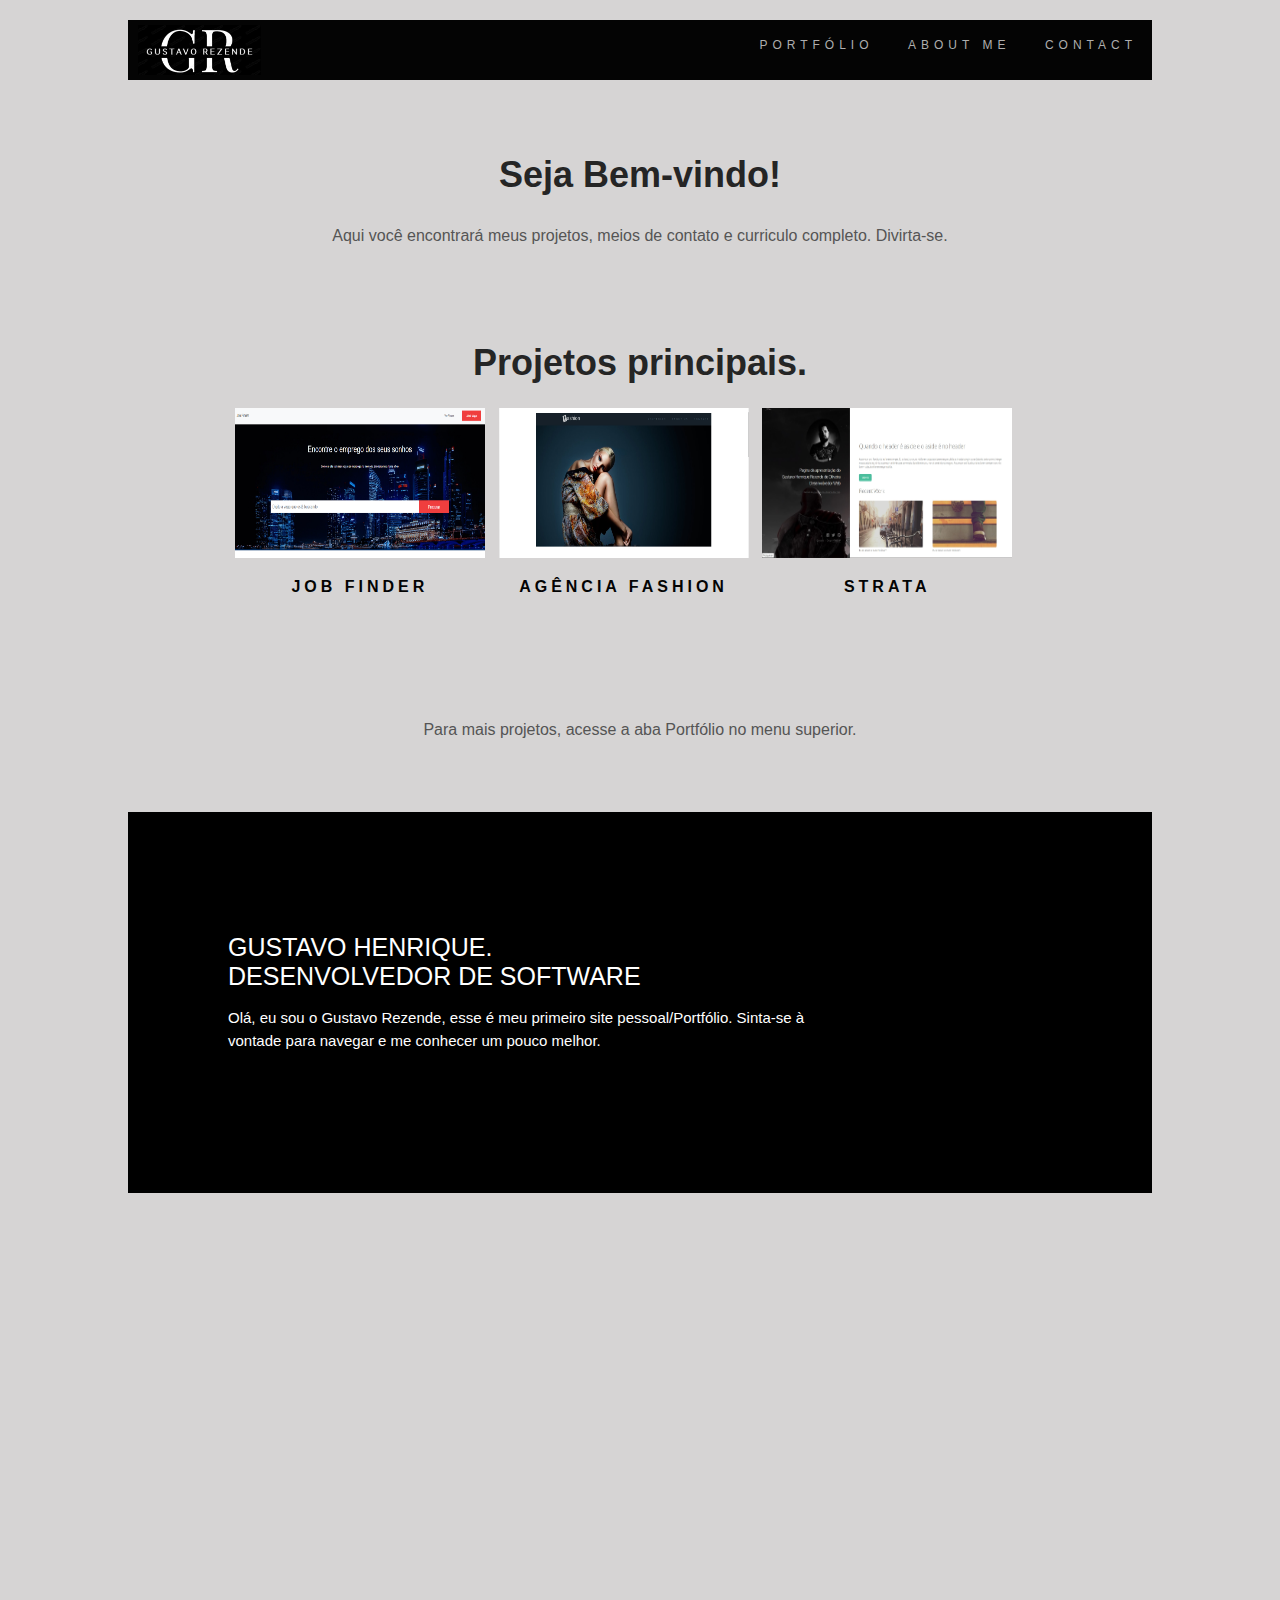
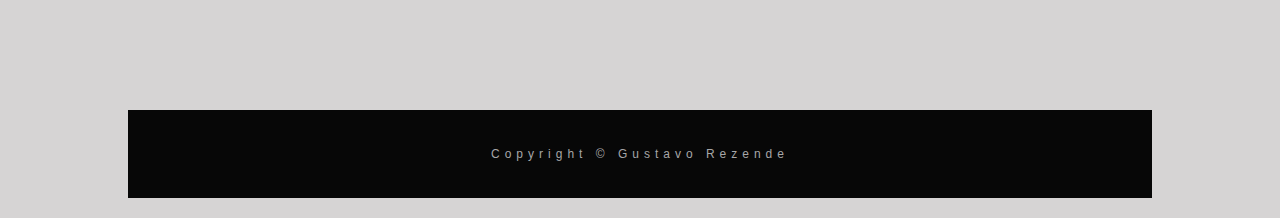
<file: index.html>
<!DOCTYPE html>
<html lang="pt-br">

<head>
    <meta charset="UTF-8">
    <meta http-equiv="X-UA-Compatible" content="IE=edge">
    <meta name="viewport" content="width=device-width, initial-scale=1.0">
    <link rel="stylesheet" href="style.css">
    <title>Pagina principal</title>
</head>

<body>
    <div id="principal">
        <header class="header-top">
            <a href="index.html"><img id="logotipo" src="imagens/logogr2.png" alt="Logotipo Gustavo Reznde"></a>
            <nav class="header-nav">
                <ul>
                    <li><a href="portfolio.html" target="_blank">Portfólio</a></li>
                    <li><a href="aboutme.html" target="_blank">About me</a></li>
                    <li><a href="contact.html" target="_blank">Contact</a></li>
                </ul>

            </nav>
        </header>


        <article class="portfolio">
            <h1>Seja Bem-vindo!</h1>
            <p>Aqui você encontrará meus projetos, meios de contato e curriculo completo. 
                Divirta-se.
            </p>
        </article>
        
        <section class="gallery">
            <h1 id="h1projprinc">Projetos principais.</h1>
            <article class="gallery-card">
                <a href="projetos/job.html" target="_blank"><img src="imagens/projeto jobfinder.png" alt="modelo 1" id="jobfinder">
                <p class="gallery-title">Job FInder</p></a>
                </article>
            <article class="gallery-card">
                <a href="projetos/fashion.html" target="_blank"><img src="imagens/projetofashion.jpg" alt="modelo 2" id="fashion">
                <p class="gallery-title">Agência Fashion</p></a>
                </article>
            <article class="gallery-card">
                <a href="projetos/index.html" target="_blank"><img src="imagens/projetostrata.jpeg.jpg" alt="modelo 3" id="strata">
                <p class="gallery-title">Strata </p></a>
                </article>
            <p id="pprojprinc">Para mais projetos, acesse a aba Portfólio no menu superior.</p>
        </section>
        <article class="about">
            <h2>Gustavo Henrique. <br> Desenvolvedor de Software</h2>
            <p>Olá, eu sou o Gustavo Rezende, esse é meu primeiro site pessoal/Portfólio. 
            Sinta-se à vontade para navegar e me conhecer um pouco melhor. 
            </p>
        </article>
        
        <div class="maps">
            <iframe src="https://www.google.com/maps/embed?pb=!1m18!1m12!1m3!1d116677.82405044946!2d-46.51361140250193!3d-23.954003486356857!2m3!1f0!2f0!3f0!3m2!1i1024!2i768!4f13.1!3m3!1m2!1s0x94ce1be795087ec7%3A0xe6e95e9915fa8605!2sS%C3%A3o%20Vicente%2C%20SP!5e0!3m2!1spt-BR!2sbr!4v1683493831133!5m2!1spt-BR!2sbr" width="600" height="450" style="border:0;" allowfullscreen="" loading="lazy" referrerpolicy="no-referrer-when-downgrade"></iframe>
        </div>

        <footer class="rodape">
            <p>Copyright &copy; Gustavo Rezende</p>
        </footer>
    </div>
</body>

</html>
</file>
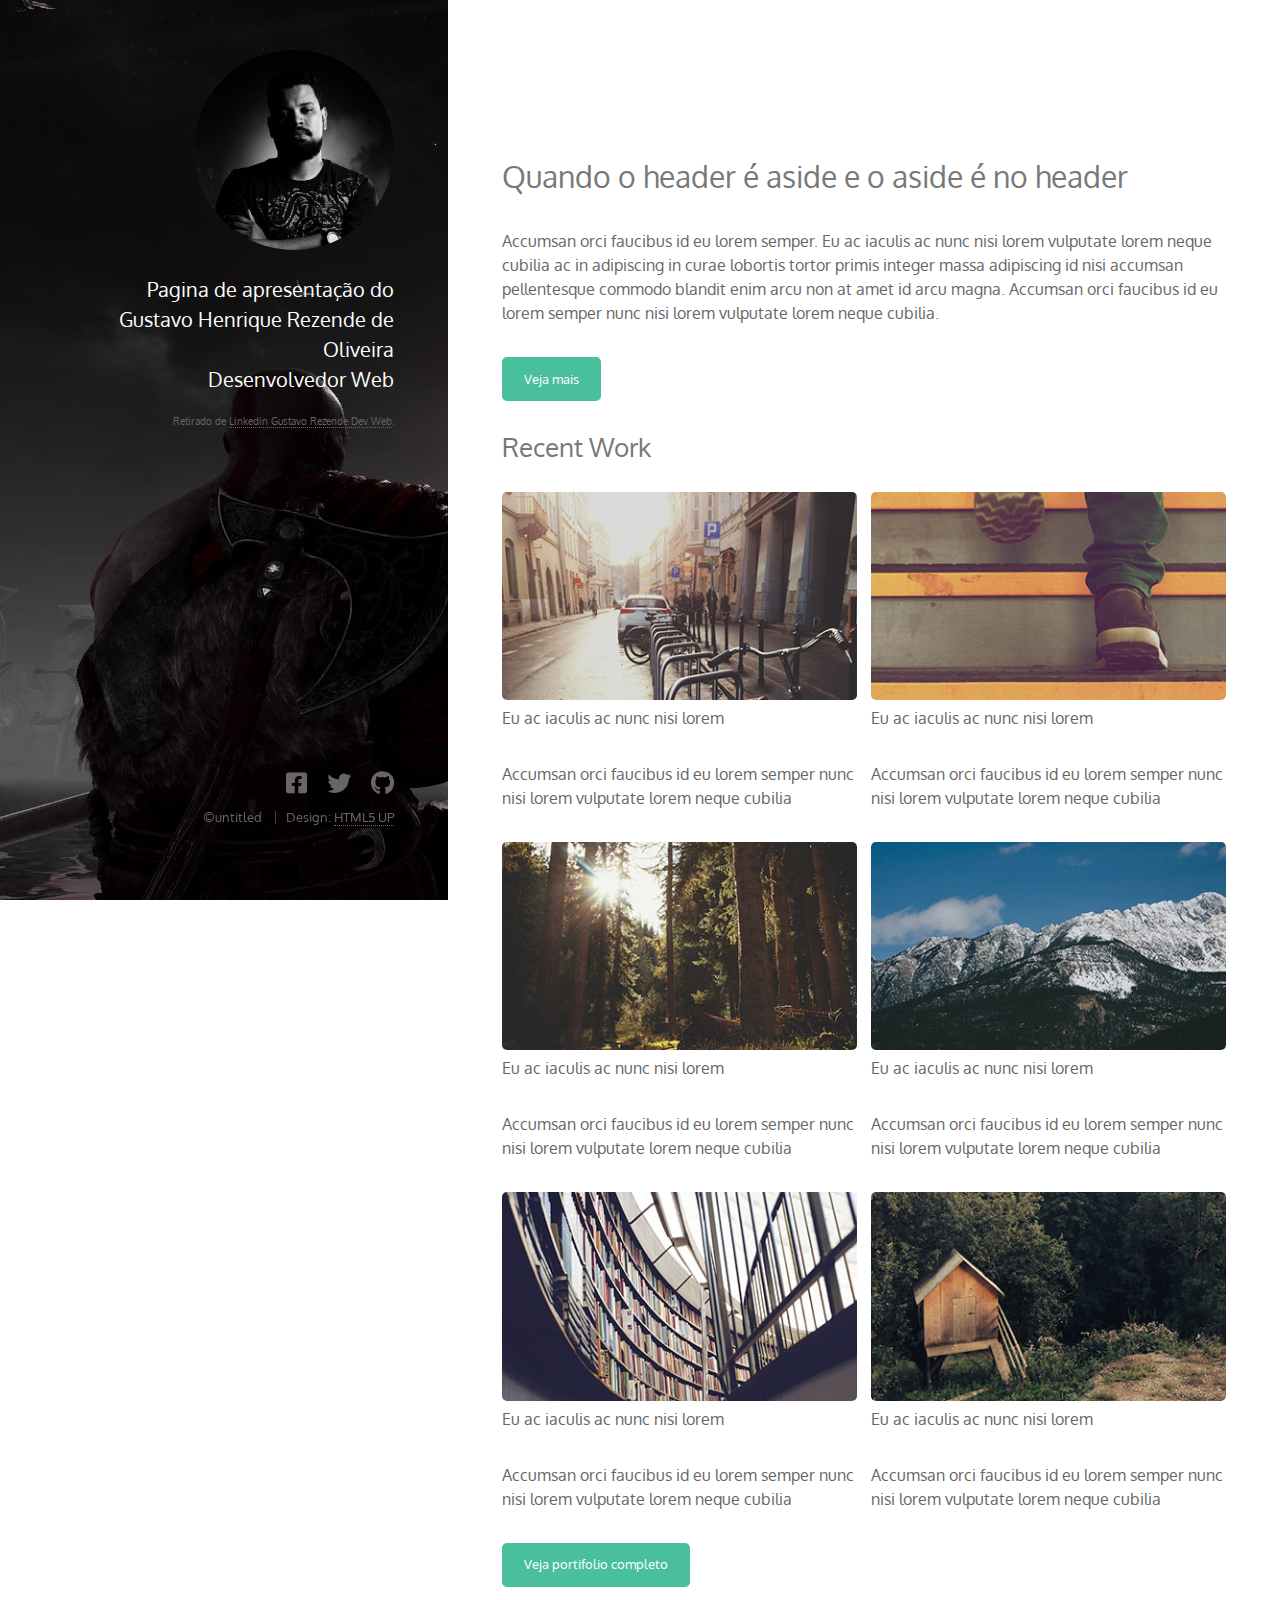
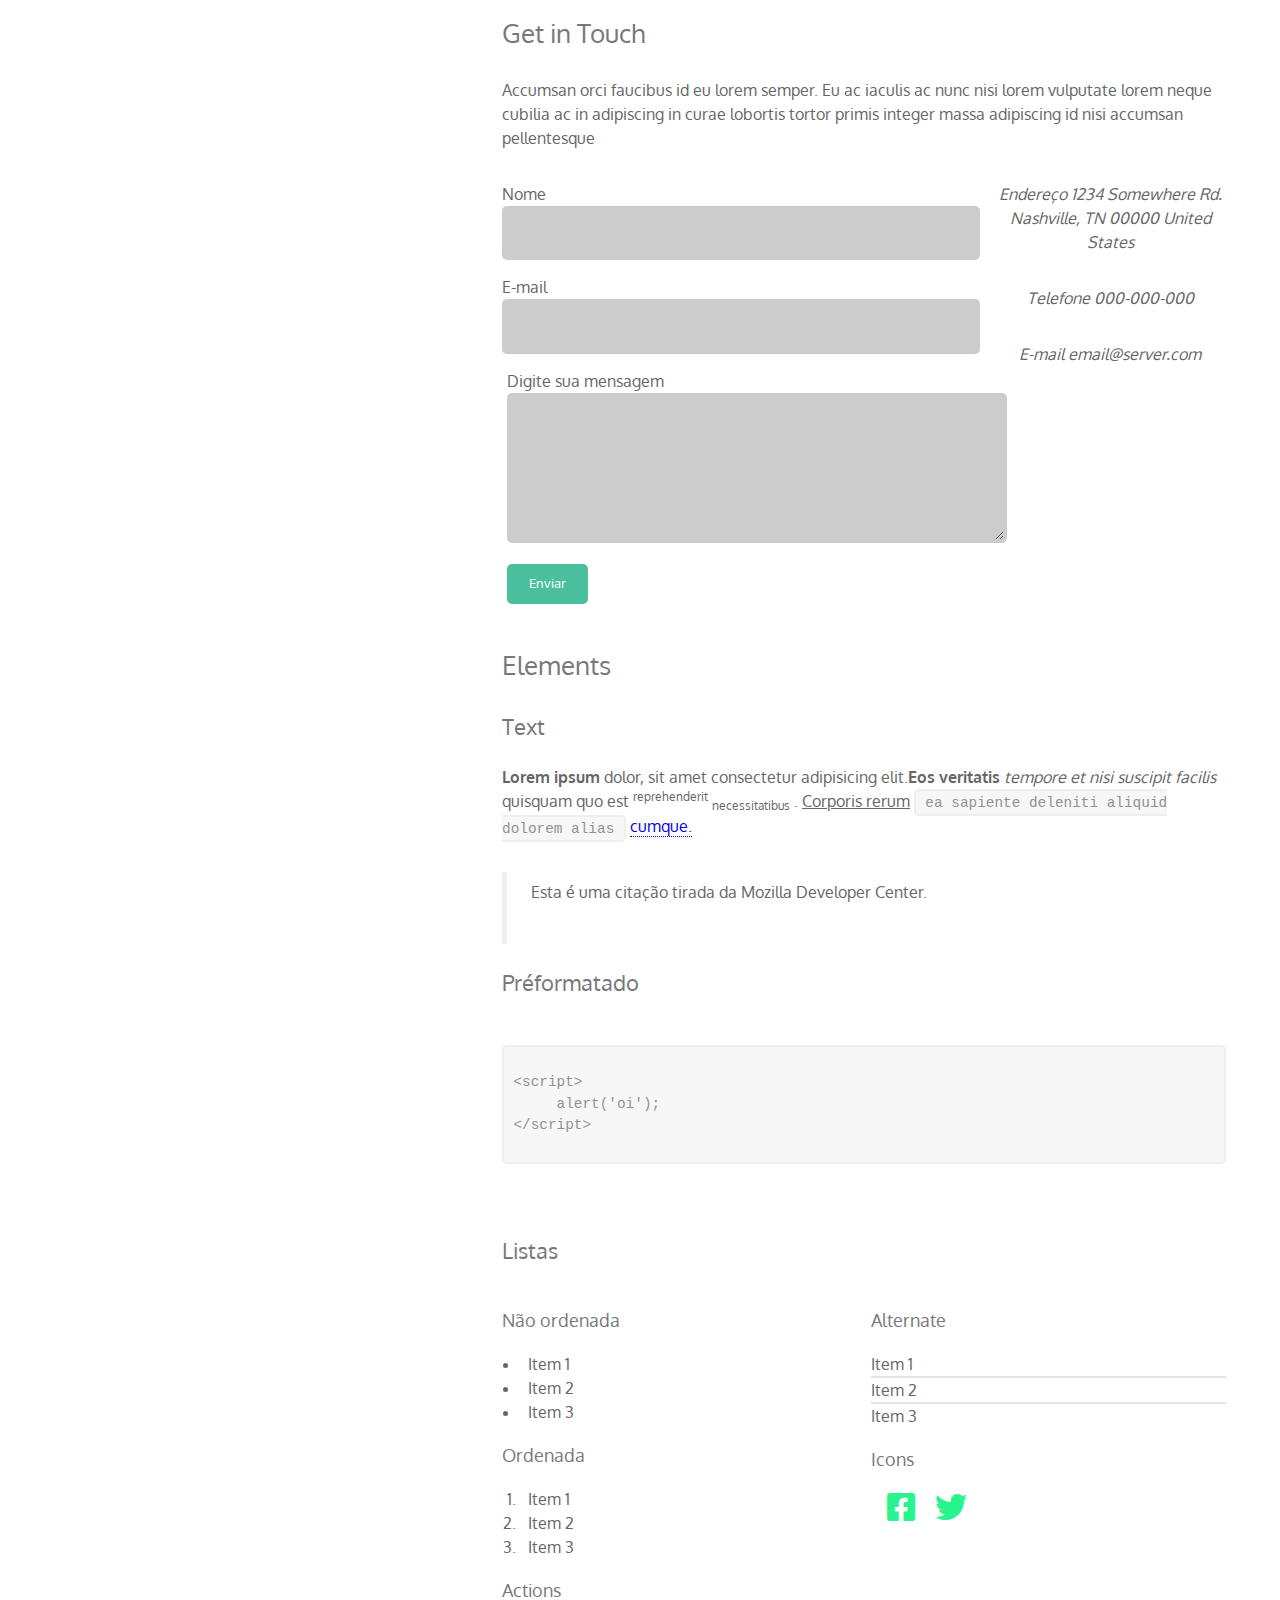
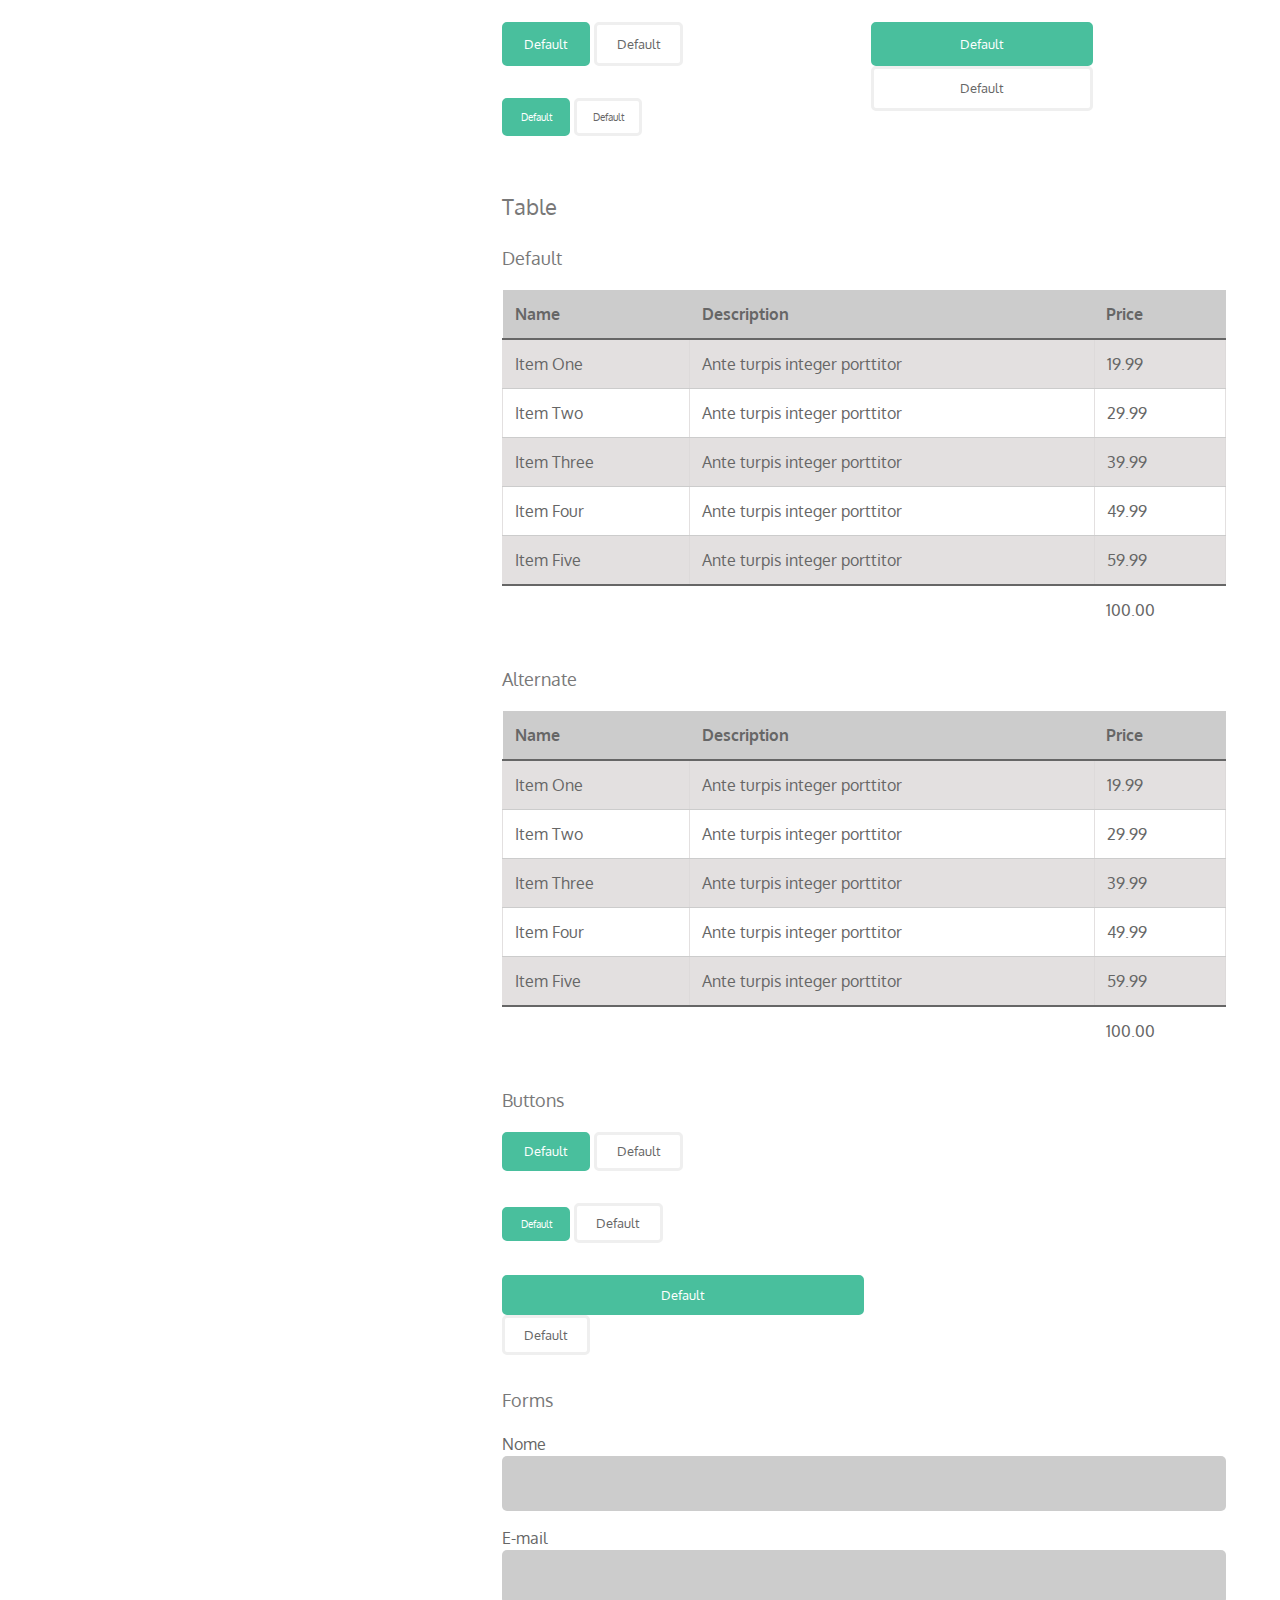
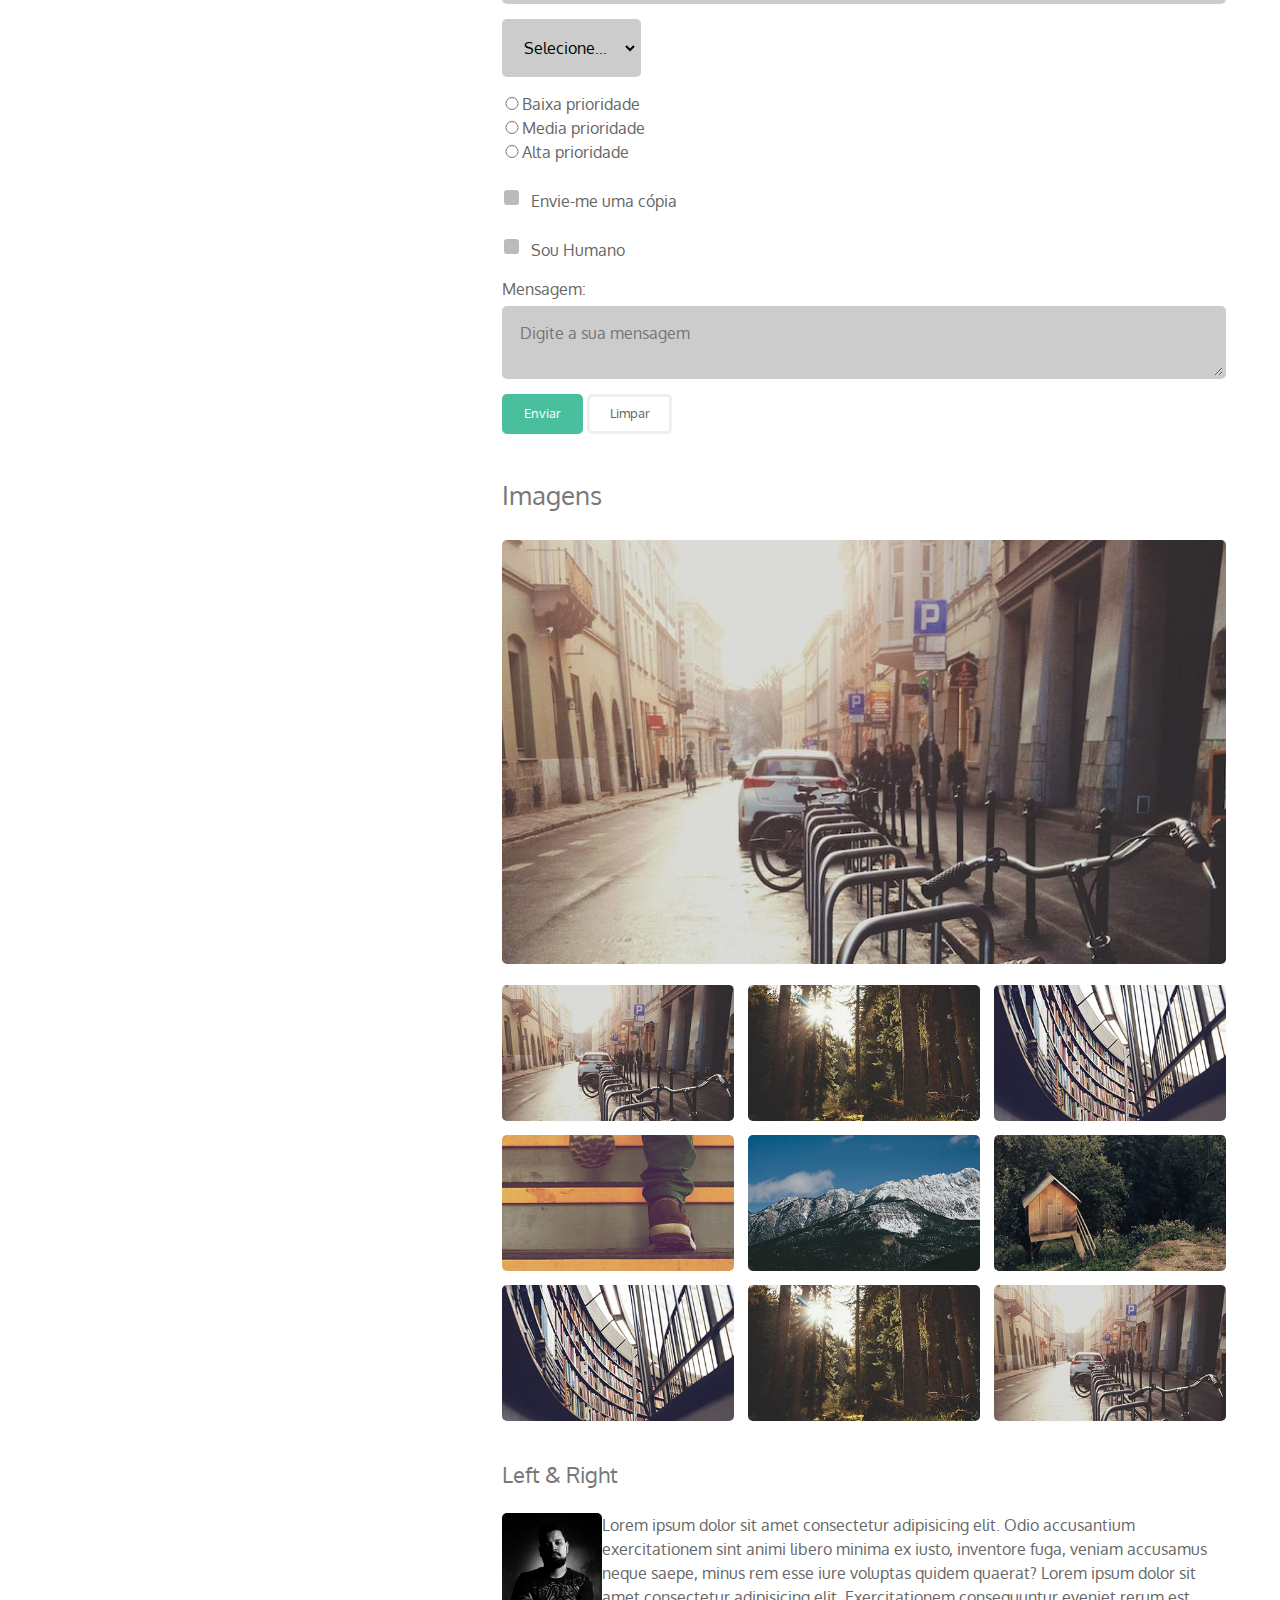
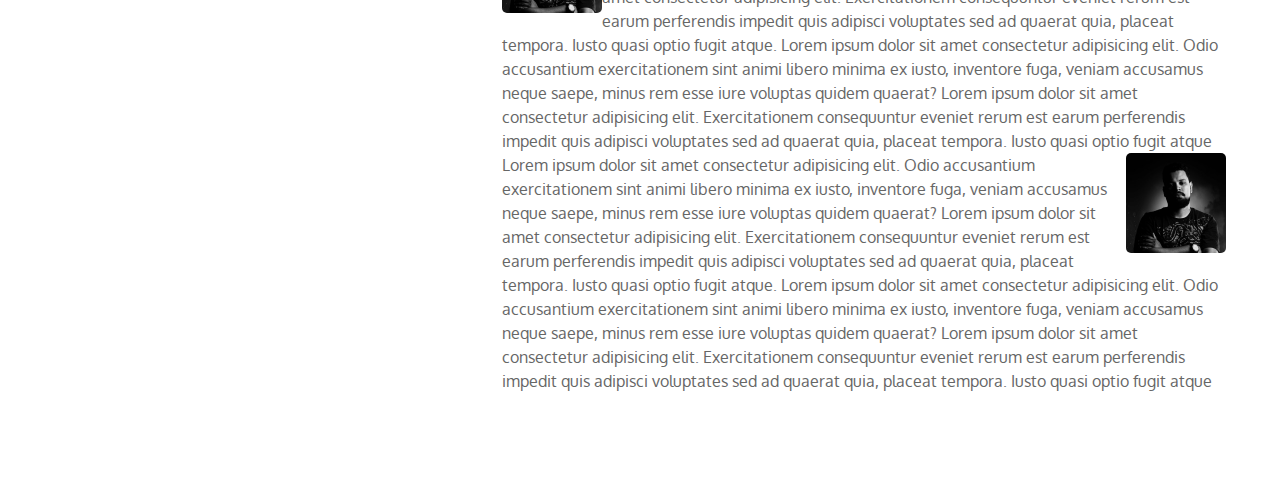
<file: projetos/index.html>
<!doctype html>
<!-- doctype informa ao agente de usuario a versão do html que deve ser renderizada-->
<html lang="pt-br">

<head>
    <title> Projeto Gustavo Rezende </title>
    <meta charset="utf-8">
    <meta name="author" content="Gustavo Rezende">
    <meta name="description" content="Meu site para testes de aprendizado">
    <meta name="keywords" content="html5, tecnologia">
    <link href="../imagens/imagens/fontawesome-free-6.2.0-web/css/fontawesome.css" rel="stylesheet">
    <link href="../imagens/imagens/fontawesome-free-6.2.0-web/css/brands.css" rel="stylesheet">
    <link href="../imagens/imagens/fontawesome-free-6.2.0-web/css/solid.css" rel="stylesheet">
    <link rel="preconnect" href="https://fonts.googleapis.com">
    <link rel="preconnect" href="https://fonts.gstatic.com" crossorigin>
    <link href="https://fonts.googleapis.com/css2?family=Oxygen:wght@300&display=swap" rel="stylesheet">
    <link rel="stylesheet" href="normalize.css">
    <link rel="stylesheet" href="estilo.css">
</head>

<body>

    <header class="main-header">
        <a href="index.html" class="main-header-link imagem-link">
            <img src="../imagens/imagens/avatar.jpg" alt="Gustavo Rezende" class="img-avatar">
        </a>
        <h1 class="main-header-title">
            Pagina de apresentação do<br>
            <strong>Gustavo Henrique Rezende de Oliveira</strong><br>
            Desenvolvedor Web<br>

        </h1>
        <p> Retirado de <a href="https://www.linkedin.com/in/gustavo-rezende-163299142/" target="_blank"
                class="main-header-link">Linkedin
                Gustavo Rezende Dev Web</a>.</p>
    </header>

    <main class=main-content>

        <section class="main-content-section">

            <h2>Quando o header é aside e o aside é no header</h2>
            <p>Accumsan orci faucibus id eu lorem semper. Eu ac iaculis ac nunc nisi lorem vulputate lorem neque cubilia
                ac in adipiscing in curae lobortis tortor primis integer massa adipiscing id nisi accumsan pellentesque
                commodo blandit enim arcu non at amet id arcu magna. Accumsan orci faucibus id eu lorem semper nunc nisi
                lorem vulputate lorem neque cubilia.</p>

            <a href="#" title="Veja mais" class="button-default">Veja mais</a>

        </section>
        <section class="main-content-section">

            <h3>Recent Work</h3>
            <div class="row">
                <div class="col-2">
                    <article class="recent-works-card">
                        <a href="../imagens/imagens/fulls/01.jpg" class="imagem-link"> <img
                                src="../imagens/imagens/thumbs/01.jpg" alt="rua com carro parado"></a>
                        <p class="recent-works-card-title">Eu ac iaculis ac nunc nisi lorem</p>
                        <p>Accumsan orci faucibus id eu lorem semper nunc nisi lorem vulputate lorem neque cubilia</p>
                    </article>
                    <article class="recent-works-card">
                        <a href="../imagens/imagens/fulls/02.jpg" class="imagem-link"> <img
                                src="../imagens/imagens/thumbs/02.jpg" alt="rua com carro parado"></a>
                        <p class="recent-works-card-title">Eu ac iaculis ac nunc nisi lorem</p>
                        <p>Accumsan orci faucibus id eu lorem semper nunc nisi lorem vulputate lorem neque cubilia</p>
                    </article>
                    <article class="recent-works-card">
                        <a href="../imagens/imagens/fulls/03.jpg" class="imagem-link"> <img
                                src="../imagens/imagens/thumbs/03.jpg" alt="rua com carro parado"></a>
                        <p class="recent-works-card-title">Eu ac iaculis ac nunc nisi lorem</p>
                        <p>Accumsan orci faucibus id eu lorem semper nunc nisi lorem vulputate lorem neque cubilia</p>
                    </article>
                </div>
                <div class="col-2">
                    <article class="recent-works-card">
                        <a href="../imagens/imagens/fulls/04.jpg" class="imagem-link"> <img
                                src="../imagens/imagens/thumbs/04.jpg" alt="rua com carro parado"></a>
                        <p class="recent-works-card-title">Eu ac iaculis ac nunc nisi lorem</p>
                        <p>Accumsan orci faucibus id eu lorem semper nunc nisi lorem vulputate lorem neque cubilia</p>
                    </article>
                    <article class="recent-works-card">
                        <a href="../imagens/imagens/fulls/05.jpg" class="imagem-link"> <img
                                src="../imagens/imagens/thumbs/05.jpg" alt="rua com carro parado"></a>
                        <p class="recent-works-card-title">Eu ac iaculis ac nunc nisi lorem</p>
                        <p>Accumsan orci faucibus id eu lorem semper nunc nisi lorem vulputate lorem neque cubilia</p>
                    </article>
                    <article class="recent-works-card">
                        <a href="../imagens/imagens/fulls/06.jpg" class="imagem-link"> <img
                                src="../imagens/imagens/thumbs/06.jpg" alt="rua com carro parado"></a>
                        <p class="recent-works-card-title">Eu ac iaculis ac nunc nisi lorem</p>
                        <p>Accumsan orci faucibus id eu lorem semper nunc nisi lorem vulputate lorem neque cubilia</p>
                    </article>
                </div>
            </div>

            <a href="#" title="Veja portifolio completo" class="button-default">Veja portifolio completo</a>
        </section>
        <section class="main-content-section">
            <h3>Get in Touch</h3>
            <p>Accumsan orci faucibus id eu lorem semper. Eu ac iaculis ac nunc nisi lorem vulputate lorem neque cubilia
                ac in adipiscing in curae lobortis tortor primis integer massa adipiscing id nisi accumsan pellentesque
            </p>
            <div class="row">

                <div class="col-2-3">
                    <form action="#" method="post">
                        <div class="row">
                            <label for="nome">Nome</label>
                            <input type="text" name="nome" id="nome">
                            <label for="email">E-mail</label>
                            <input type="email" name="email" id="email">
                        </div>
                        <div class="col-2">
                            <label for="mensagem">Digite sua mensagem</label>
                            <textarea name="mensagem" id="mensagem"></textarea>
                            <input type="submit" value="Enviar" class="button-default">
                        </div>
                    </form>
                </div>
                <div class="col-1-3">

                    <address>
                        <p>
                            <span>Endereço </span>
                            1234 Somewhere Rd. Nashville, TN 00000 United States
                        </p>
                        <p>
                            <span>Telefone </span>
                            000-000-000
                        </p>
                        <p>
                            <span>E-mail </span>
                            email@server.com
                        </p>
                    </address>
                </div>
            </div>
        </section>
        <section class="main-content-section">
            <h3>Elements</h3>
            <h4>Text</h4>
            <p><b> Lorem ipsum</b> dolor, sit amet consectetur adipisicing elit.<strong>Eos veritatis</strong>
                <i>tempore</i> <em>et nisi suscipit facilis</em> quisquam quo est <sup>reprehenderit</sup>
                <sub>necessitatibus</sub> . <u>Corporis rerum</u>
                <code> ea sapiente deleniti aliquid dolorem alias</code> <a href="#"> cumque.</a>
            </p>

            <blockquote cite="http://developer.mozilla.org">
                <p>Esta é uma citação tirada da Mozilla Developer Center.</p>
            </blockquote>

            <h4>Préformatado</h4>
            <pre>
                          <code>
&lt;script&gt;
     alert('oi');
&lt;/script&gt;
                          </code>          
                </pre>
            <h4>Listas</h4>
            <div class="row">

                <div class="col-2">
                    <h5>Não ordenada</h5>
                    <ul>
                        <li>Item 1</li>
                        <li>Item 2</li>
                        <li>Item 3</li>
                    </ul>
                    <h5>Ordenada</h5>
                    <ol>
                        <li>Item 1</li>
                        <li>Item 2</li>
                        <li>Item 3</li>
                    </ol>
                </div>
                <div class="col-2">
                    <h5>Alternate</h5>
                    <ul class="ul-alternada">
                        <li>Item 1</li>
                        <li>Item 2</li>
                        <li>Item 3</li>
                    </ul>
                    <h5>Icons</h5>
                    <ul class="ul-icons">
                        <li class="fab fa-facebook-square"></li>
                        <li class="fab fa-twitter"></li>
                    </ul>
                </div>
            </div>


            <h5>Actions</h5>
            <div class="row">

                <div class="col-2">
                    <p>
                        <a href="#" class="button-default">Default</a>
                        <a href="#" class="button-default button-default-stroke">Default</a>
                    </p>
                    <p>
                        <a href="#" class="button-default button-default-small">Default</a>
                        <a href="#" class="button-default button-default-small button-default-stroke">Default</a>
                    </p>
                </div>
                <div class="col-2">
                    <p>
                        <a href="#" class="button-default button-default-full">Default</a>
                        <a href="#" class="button-default button-default-full button-default-stroke">Default</a>
                    </p>
                </div>
            </div>
            <h4>Table</h4>
            <h5>Default</h5>
            <table class="table table-alternate">
                <thead>
                    <tr>
                        <th>Name</th>
                        <th>Description</th>
                        <th>Price</th>
                    </tr>
                </thead>
                <tfoot>
                    <td colspan="2"></td>
                    <td>100.00</td>
                </tfoot>
                <tbody>
                    <tr>
                        <td>Item One</td>
                        <td>Ante turpis integer porttitor</td>
                        <td>19.99</td>
                    </tr>
                    <tr>
                        <td>Item Two</td>
                        <td>Ante turpis integer porttitor</td>
                        <td>29.99</td>
                    </tr>
                    <tr>
                        <td>Item Three</td>
                        <td>Ante turpis integer porttitor</td>
                        <td>39.99</td>
                    </tr>
                    <tr>
                        <td>Item Four</td>
                        <td>Ante turpis integer porttitor</td>
                        <td>49.99</td>
                    </tr>
                    <tr>
                        <td>Item Five</td>
                        <td>Ante turpis integer porttitor</td>
                        <td>59.99</td>
                    </tr>
                </tbody>
            </table>

            <h5>Alternate</h5>

            <table class="table-alternate">
                <thead>
                    <tr>
                        <th>Name</th>
                        <th>Description</th>
                        <th>Price</th>
                    </tr>
                </thead>
                <tfoot>
                    <td colspan="2"></td>
                    <td>100.00</td>
                </tfoot>
                <tbody>
                    <tr>
                        <td>Item One</td>
                        <td>Ante turpis integer porttitor</td>
                        <td>19.99</td>
                    </tr>
                    <tr>
                        <td>Item Two</td>
                        <td>Ante turpis integer porttitor</td>
                        <td>29.99</td>
                    </tr>
                    <tr>
                        <td>Item Three</td>
                        <td>Ante turpis integer porttitor</td>
                        <td>39.99</td>
                    </tr>
                    <tr>
                        <td>Item Four</td>
                        <td>Ante turpis integer porttitor</td>
                        <td>49.99</td>
                    </tr>
                    <tr>
                        <td>Item Five</td>
                        <td>Ante turpis integer porttitor</td>
                        <td>59.99</td>
                    </tr>
                </tbody>

            </table>
            <h5>Buttons</h5>

            <p>
                <button class="button-default">Default</button>
                <button class="button-default button-default-stroke">Default</button>
            </p>
            <p>
                <button class="button-default button-default-small">Default</button>
                <button class="button-default button-small button-default-stroke">Default</button>
            </p>
            <p>
                <button class="button-default button-default-full">Default</button>
                <button class="button-default button-full button-default-stroke">Default</button>
            </p>
            <h5>Forms</h5>
            <form action="#" method="post">
                <label for="name">Nome</label>
                <input type="text" name="name" id="name">
                <label for="E-mail">E-mail</label>
                <input type="email" name="email" id="email">

                <select name="" id="">
                    <option value="0">Selecione...</option>
                    <option value="1">HTML</option>
                    <option value="2">CSS</option>
                    <option value="3">Javascript</option>
                </select>
                <label><input type="radio" value="baixa" name="prioridade">Baixa prioridade</label>
                <label><input type="radio" value="media" name="prioridade">Media prioridade</label>
                <label><input type="radio" value="alta" name="prioridade">Alta prioridade</label>

                <input type="checkbox" name="copy" value="1" id="chk">
                <label for="chk" class="chbox"><span class="chk"></span>Envie-me uma cópia</label>
                <input type="checkbox" name="human" value="1"  id="chkh">
                <label for="chkh" class="chbox"><span class="chkh"></span>Sou Humano</label>

                <label for="msg">Mensagem:</label>
                <textarea placeholder="Digite a sua mensagem" id="msg"></textarea>

                <input type="submit" class="button-default" value="Enviar">
                <input type="reset" class="button-default button-default-stroke" value="Limpar">
            </form>
        </section>

        <section class="main-content-section">
            <h3>Imagens</h3>
            <div class="galery-img">
                <img src="../imagens/imagens/fulls/01.jpg" alt="paisagem">
            </div>
            <div class="galery-thumb row">
                <img class="col-1-3" src="../imagens/imagens/thumbs/01.jpg" alt="">
                <img class="col-1-3" src="../imagens/imagens/thumbs/02.jpg" alt="">
                <img class="col-1-3" src="../imagens/imagens/thumbs/03.jpg" alt="">
                <img class="col-1-3" src="../imagens/imagens/thumbs/04.jpg" alt="">
                <img class="col-1-3" src="../imagens/imagens/thumbs/05.jpg" alt="">
                <img class="col-1-3" src="../imagens/imagens/thumbs/06.jpg" alt="">
                <img class="col-1-3" src="../imagens/imagens/thumbs/03.jpg" alt="">
                <img class="col-1-3" src="../imagens/imagens/thumbs/02.jpg" alt="">
                <img class="col-1-3" src="../imagens/imagens/thumbs/01.jpg" alt="">
            </div>
            <h4>Left &amp; Right</h4>
            <p class="p-left">
                <img src="../imagens/imagens/avatar.jpg" alt="eu" class="img-left">
                Lorem ipsum dolor sit amet consectetur adipisicing elit. Odio accusantium exercitationem sint animi
                libero minima ex iusto, inventore fuga, veniam accusamus neque saepe, minus rem esse iure voluptas
                quidem quaerat? Lorem ipsum dolor sit amet consectetur adipisicing elit. Exercitationem consequuntur
                eveniet rerum est earum perferendis impedit quis adipisci voluptates sed ad quaerat quia, placeat
                tempora. Iusto quasi optio fugit atque.
                Lorem ipsum dolor sit amet consectetur adipisicing elit. Odio accusantium exercitationem sint animi
                libero minima ex iusto, inventore fuga, veniam accusamus neque saepe, minus rem esse iure voluptas
                quidem quaerat? Lorem ipsum dolor sit amet consectetur adipisicing elit. Exercitationem consequuntur
                eveniet rerum est earum perferendis impedit quis adipisci voluptates sed ad quaerat quia, placeat
                tempora. Iusto quasi optio fugit atque
            </p>
            <p class="p-right"><img src="../imagens/imagens/avatar.jpg" alt="eu" class="img-right">
                Lorem ipsum dolor sit amet consectetur adipisicing elit. Odio accusantium exercitationem sint animi
                libero minima ex iusto, inventore fuga, veniam accusamus neque saepe, minus rem esse iure voluptas
                quidem quaerat? Lorem ipsum dolor sit amet consectetur adipisicing elit. Exercitationem consequuntur
                eveniet rerum est earum perferendis impedit quis adipisci voluptates sed ad quaerat quia, placeat
                tempora. Iusto quasi optio fugit atque.
                Lorem ipsum dolor sit amet consectetur adipisicing elit. Odio accusantium exercitationem sint animi
                libero minima ex iusto, inventore fuga, veniam accusamus neque saepe, minus rem esse iure voluptas
                quidem quaerat? Lorem ipsum dolor sit amet consectetur adipisicing elit. Exercitationem consequuntur
                eveniet rerum est earum perferendis impedit quis adipisci voluptates sed ad quaerat quia, placeat
                tempora. Iusto quasi optio fugit atque</p>
        </section>
    </main>
    <footer class="main-footer">
        <ul class="ul-icons">
            <li><a href="https://www.facebook.com/gustavo.rezende.07" class="icon-link" target="_blank"><i
                        class="fab fa-facebook-square"></i></a></li>
            <li><a href="https://twitter.com/gUREOLi" class="icon-link" target="_blank"><i
                        class="fab fa-twitter"></i></a></li>
            <li><a href="https://github.com/gUREOLi" class="icon-link" target="_blank"><i class="fab fa-github"></i></a>
            </li>
        </ul>

        </ul>
        <ul class="copyright">
            <li>&copy;untitled</li>
            <li>Design: <a href="http://html5up.net">HTML5 UP</a></li>
        </ul>

    </footer>

</body>

</html>
</file>
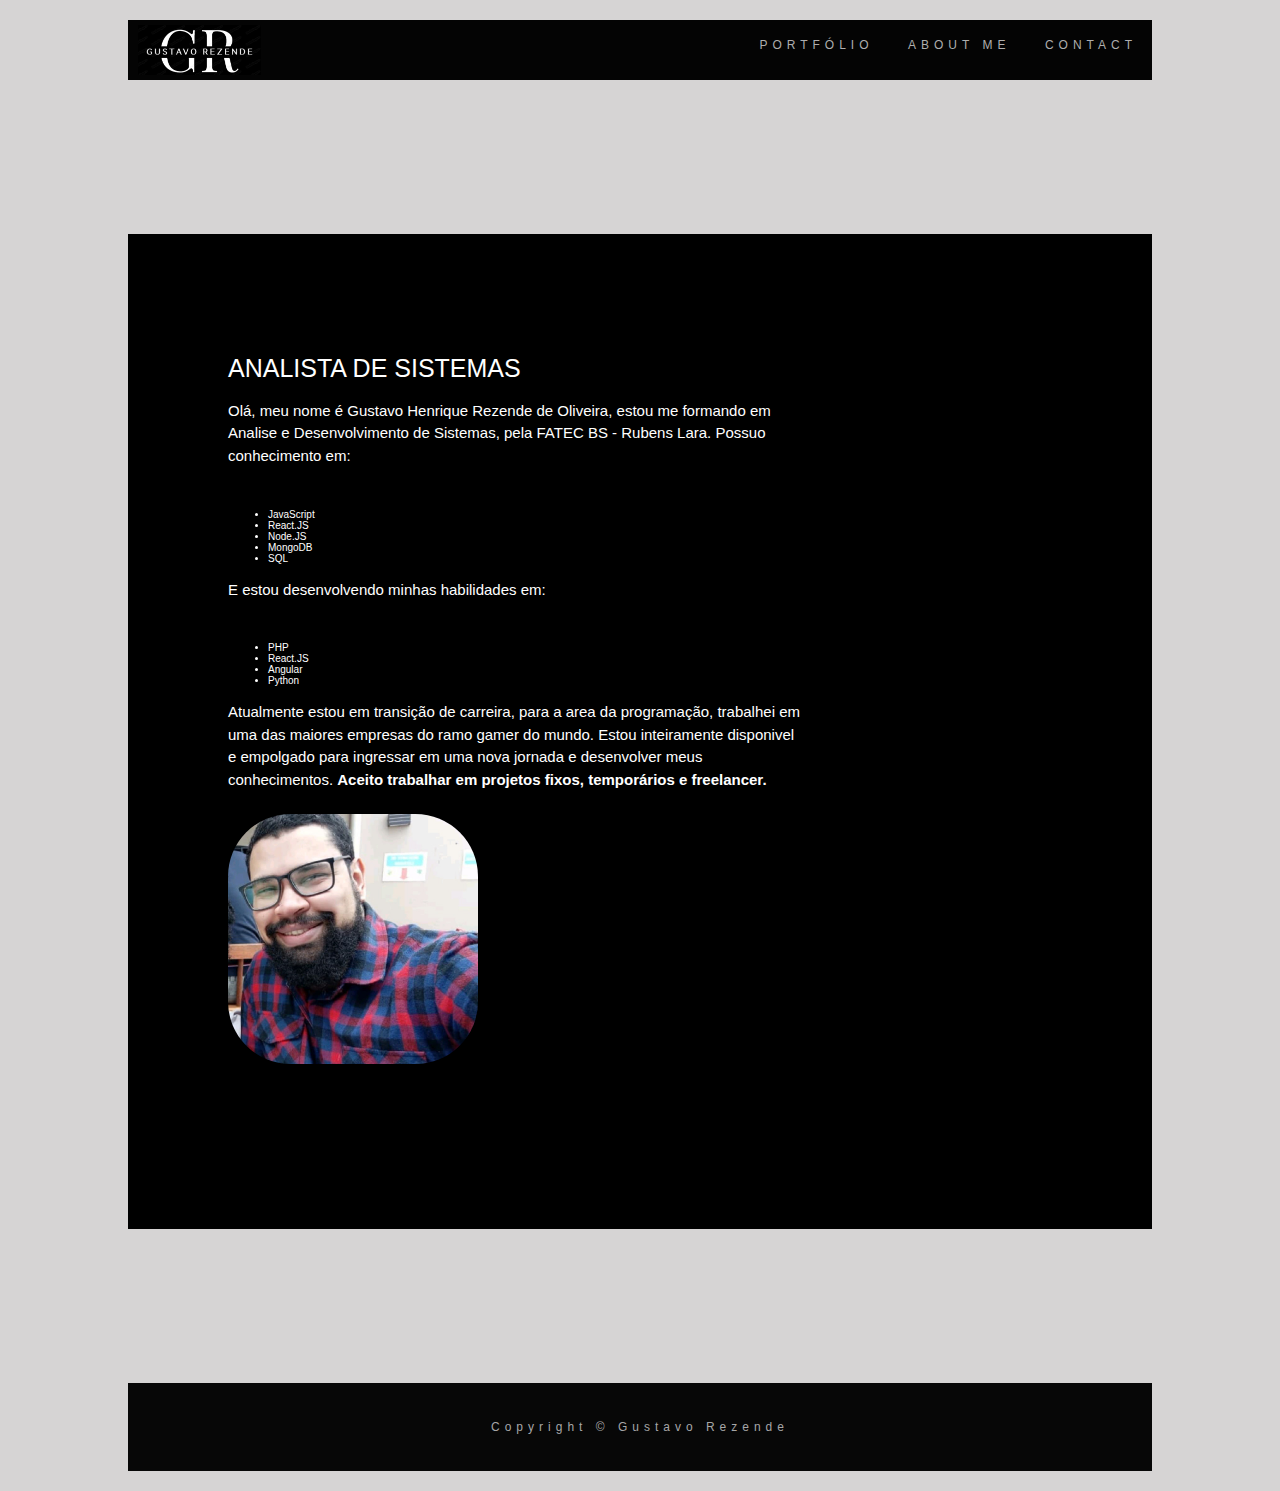
<file: aboutme.html>
<!DOCTYPE html>
<html lang="en">

<head>
    <meta charset="UTF-8">
    <meta http-equiv="X-UA-Compatible" content="IE=edge">
    <meta name="viewport" content="width=device-width, initial-scale=1.0">
    <link rel="stylesheet" href="style.css">
    <title>Sobre mim</title>
</head>

<body>
    <div id="principal">
        <header class="header-top">
            <a href="index.html"><img id="logotipo" src="imagens/logogr2.png"
                    alt="Logotipo Gustavo Reznde"></a>
            <nav class="header-nav">
                <ul>
                    <li><a href="portfolio.html" target="_blank">Portfólio</a></li>
                    <li><a href="aboutme.html" target="_blank">About me</a></li>
                    <li><a href="contact.html" target="_blank">Contact</a></li>
                </ul>

            </nav>
        </header>

        <article class="aboutme">
            <h2>Analista de Sistemas</h2>
            <p>Olá, meu nome é Gustavo Henrique Rezende de Oliveira, estou me formando em Analise e Desenvolvimento de Sistemas, pela FATEC BS - Rubens Lara.
              Possuo conhecimento em:</p>
                    <ul id="linguagens"><li>JavaScript</li>
                        <li>React.JS</li>
                        <li>Node.JS</li>
                        <li>MongoDB</li>
                        <li>SQL</li></ul>
               <p>E estou desenvolvendo minhas habilidades em:</p>
                    <ul id="linguagens"><li>PHP</li>
                        <li>React.JS</li>
                        <li>Angular</li>
                        <li>Python</li></ul>
                <p>Atualmente estou em transição de carreira, para a area da programação, trabalhei em uma das maiores empresas do ramo gamer do mundo.
                Estou inteiramente disponivel e empolgado para ingressar em uma nova jornada e desenvolver meus conhecimentos.
                <strong>Aceito trabalhar em projetos fixos, temporários e freelancer.</strong>
                <br>
                <br>
                <img src="imagens/316288937_5958120507565334_5667920758462937733_n.jpg" alt="Gustavo Rezende"
                    id="imgus"></p>
             <br>
        </article>
        <footer class="rodape">
            <p>Copyright &copy; Gustavo Rezende</p>
        </footer>
    </div>
</body>
</file>
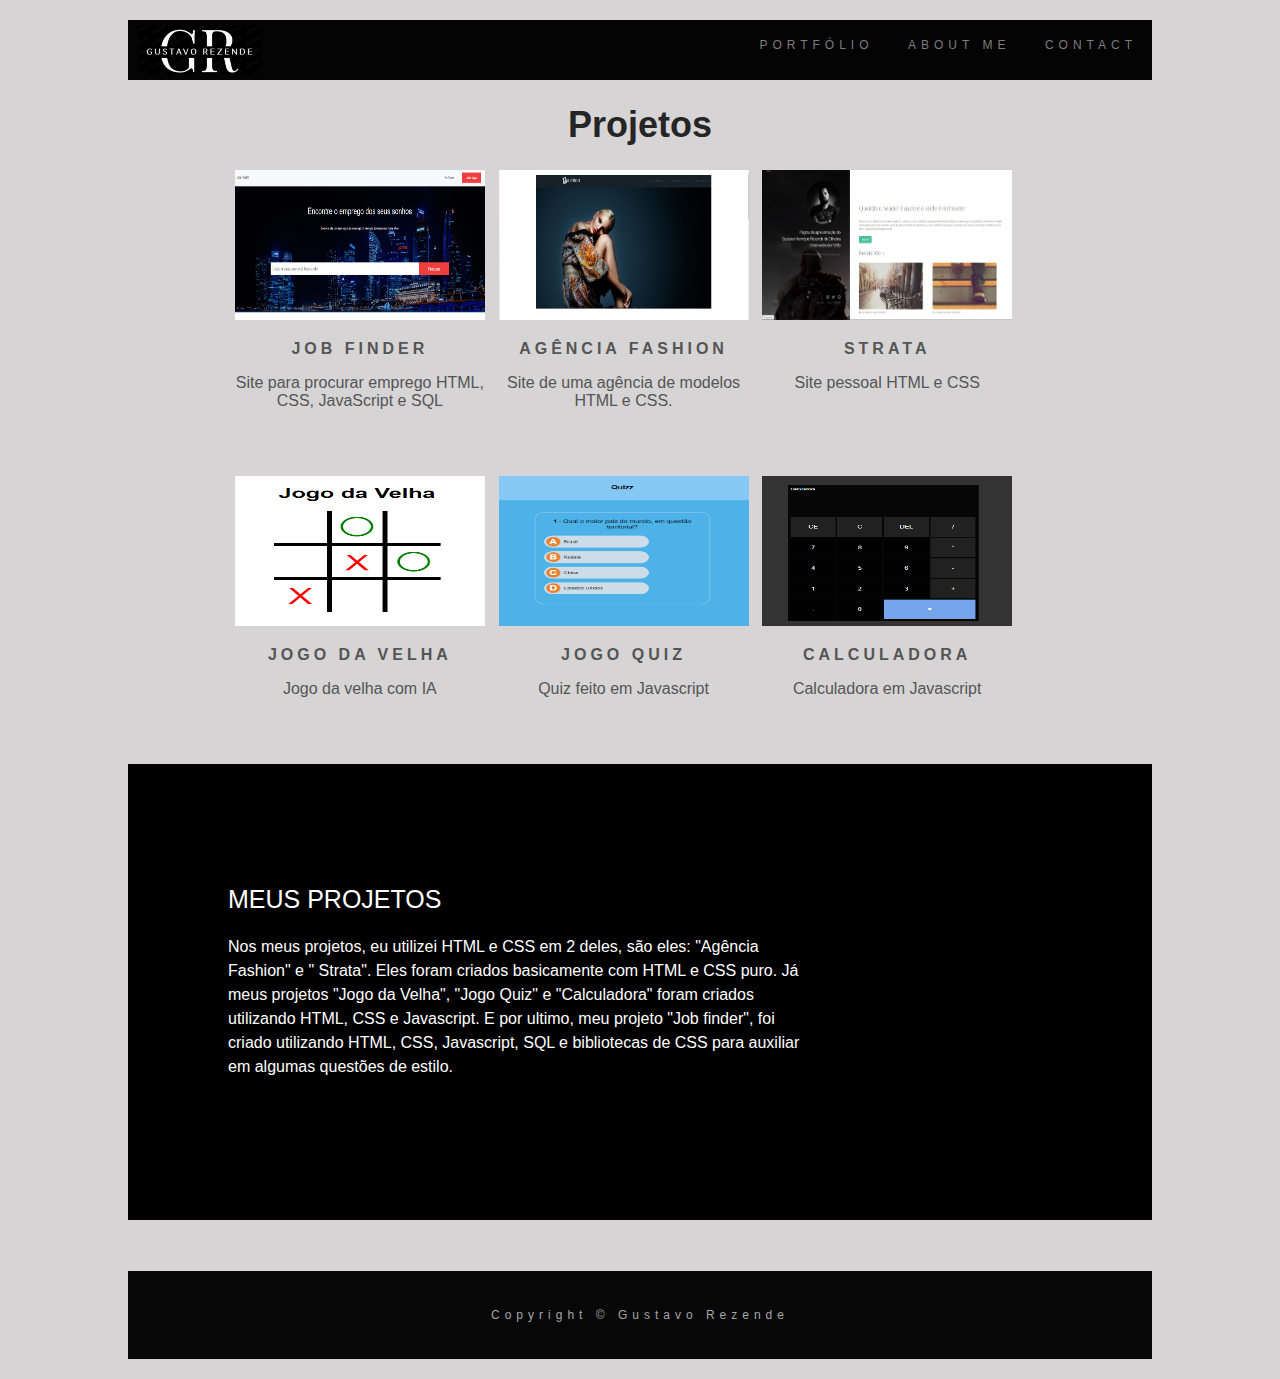
<file: portfolio.html>
<!DOCTYPE html>
<html lang="en">

<head>
    <meta charset="UTF-8">
    <meta http-equiv="X-UA-Compatible" content="IE=edge">
    <meta name="viewport" content="width=device-width, initial-scale=1.0">
    <link rel="stylesheet" href="css/style.css">
    <title>Portfolio</title>
</head>

<body>
    <div id="principal">
        <header class="header-top">
            <a href="/Paginaprincipal.html"><img id="logotipo" src="/imagens/logogr2.png" alt="Logotipo Gustavo Reznde"></a>
            <nav class="header-nav">
                <ul>
                    <li><a href="/portfolio.html" target="_blank">Portfólio</a></li>
                    <li><a href="/aboutme.html" target="_blank">About me</a></li>
                    <li><a href="/contact.html" target="_blank">Contact</a></li>
                </ul>

            </nav>
        </header>

         <section class="gallery">
            <h1 id="h1projprinc">Projetos</h1>
            <article class="gallery-card">
                <a href="/Projetos Javascript/Projeto Job finder/index.html" target="_blank"><img src="/imagens/projeto jobfinder.png" alt="modelo 1" id="jobfinder"></a>
                <p class="gallery-title">Job FInder</p>
                <p class="gallery-text">Site para procurar emprego HTML, CSS, JavaScript e SQL</p>
            </article>
            <article class="gallery-card">
                <a href="/Projetos Javascript/Projeto Fashion/fashion.html" target="_blank"><img src="/imagens/projetofashion.jpg" alt="modelo 2" id="fashion"></a>
                <p class="gallery-title"> Agência Fashion</p>
                <p class="gallery-text">Site de uma agência de modelos HTML e CSS.</p>
            </article>
            <article class="gallery-card">
                <a href="/Projetos Javascript/Projeto Strata/index.html" target="_blank"><img src="/imagens/projetostrata.jpeg.jpg" alt="modelo 3" id="strata"></a>
                <p class="gallery-title">Strata </p>
                <p class="gallery-text">Site pessoal HTML e CSS</p>
            </article>
        </section>
        <section class="gallery1">
            <article class="gallery-card">
                <a href="/Projetos Javascript/Projeto Jogo da Velha/index.html" target="_blank"><img src="/imagens/jogo da velha.png" alt="modelo 3" id="velha"></a>
                <p class="gallery-title">Jogo da Velha </p>
                <p class="gallery-text">Jogo da velha com IA</p>
            </article>
            <article class="gallery-card">
                <a href="/Projetos Javascript/Projeto Quizz/index.html" target="_blank"><img src="/imagens/Quiz.png" alt="modelo 3" id="quiz"></a>
                <p class="gallery-title">Jogo Quiz </p>
                <p class="gallery-text">Quiz feito em Javascript</p>
            </article>
            <article class="gallery-card">
                <a href="/Projetos Javascript/Projeto Calculadora/index.html" target="_blank"><img src="/imagens/calculadora.png" alt="modelo 3" id="calcu"></a>
                <p class="gallery-title">Calculadora </p>
                <p class="gallery-text">Calculadora em Javascript</p>
            </article>
        </section>
        <article class="about">
            <h2>Meus projetos</h2>
            <p> Nos meus projetos, eu utilizei HTML e CSS em 2 deles, são eles: "Agência Fashion" e " Strata". Eles foram criados basicamente com HTML e CSS puro. 
            Já meus projetos "Jogo da Velha", "Jogo Quiz" e "Calculadora" foram criados utilizando HTML, CSS e Javascript. 
            E por ultimo, meu projeto "Job finder", foi criado utilizando HTML, CSS, Javascript, SQL e bibliotecas de CSS para auxiliar em algumas questões de estilo.   
            </p>
        </article>
                
        <footer class="rodape">
            <p>Copyright &copy; Gustavo Rezende</p>
        </footer>
    </div>
</body>
</file>
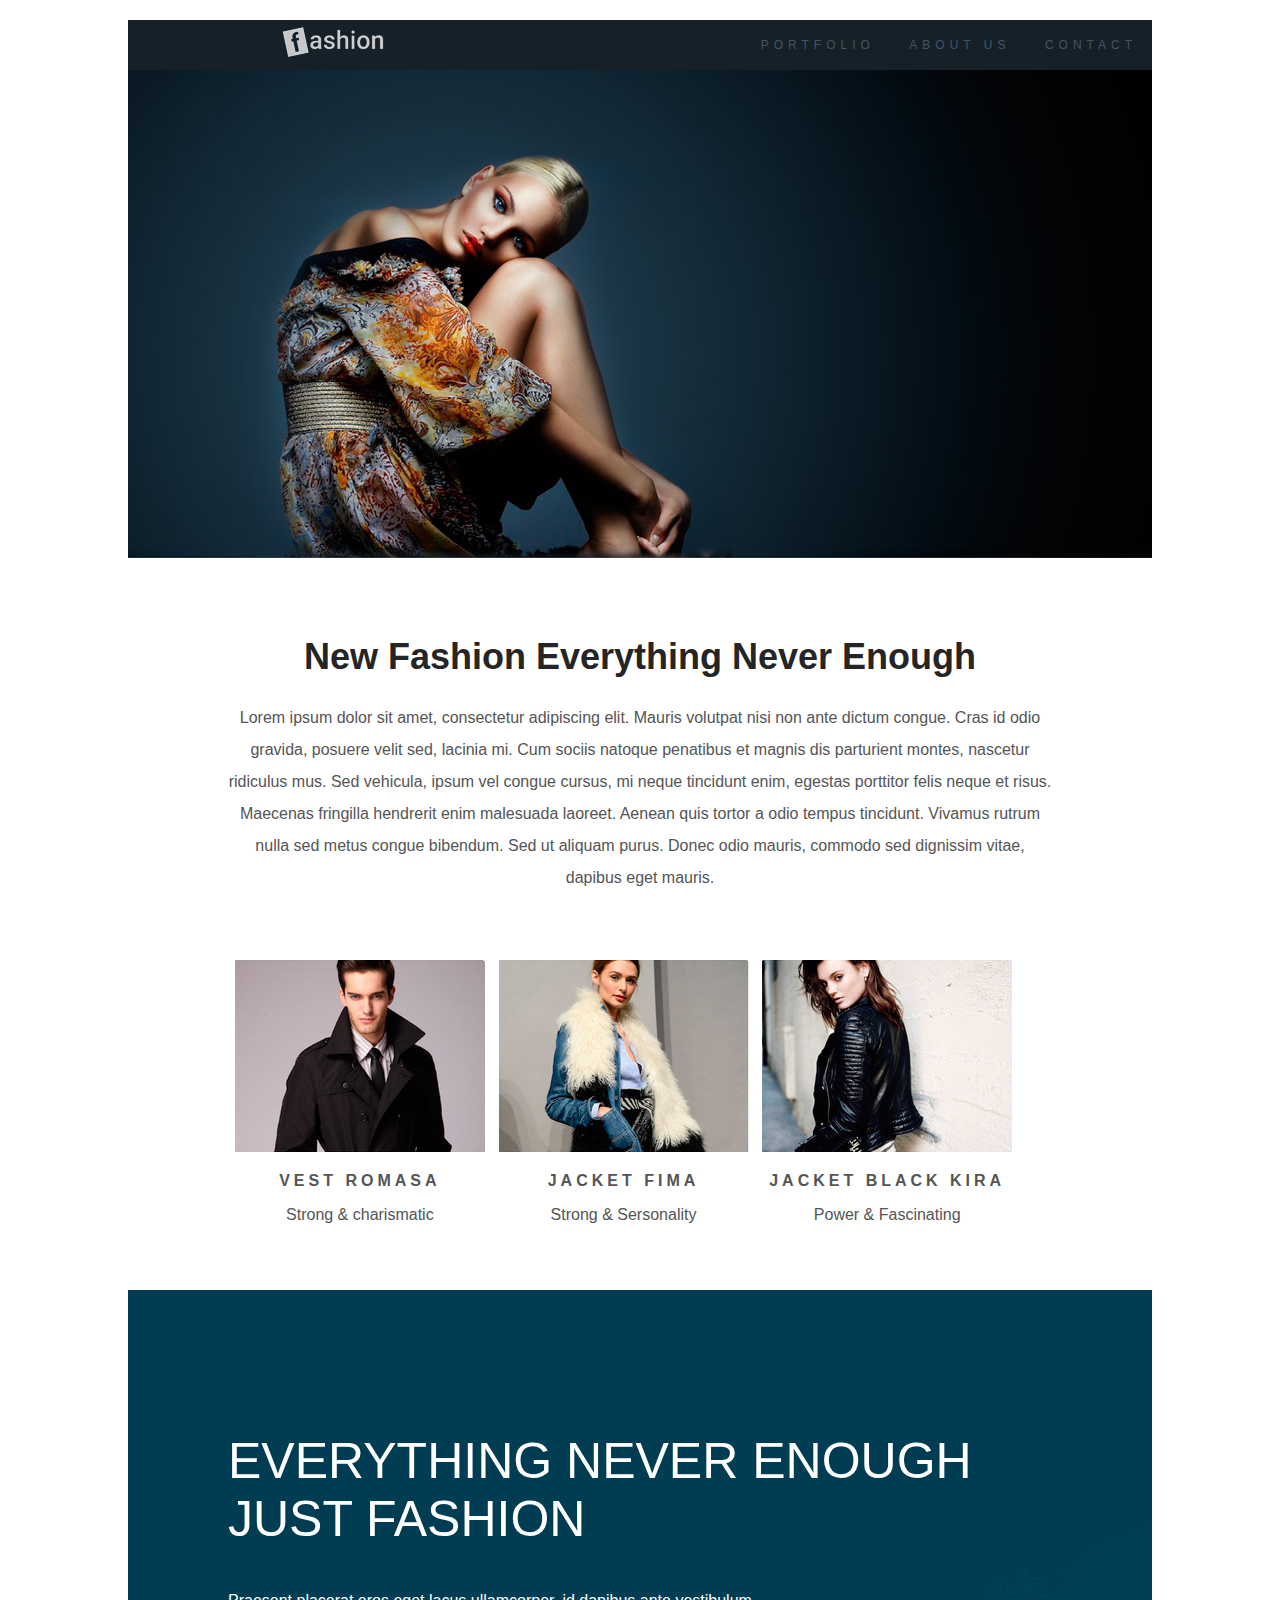
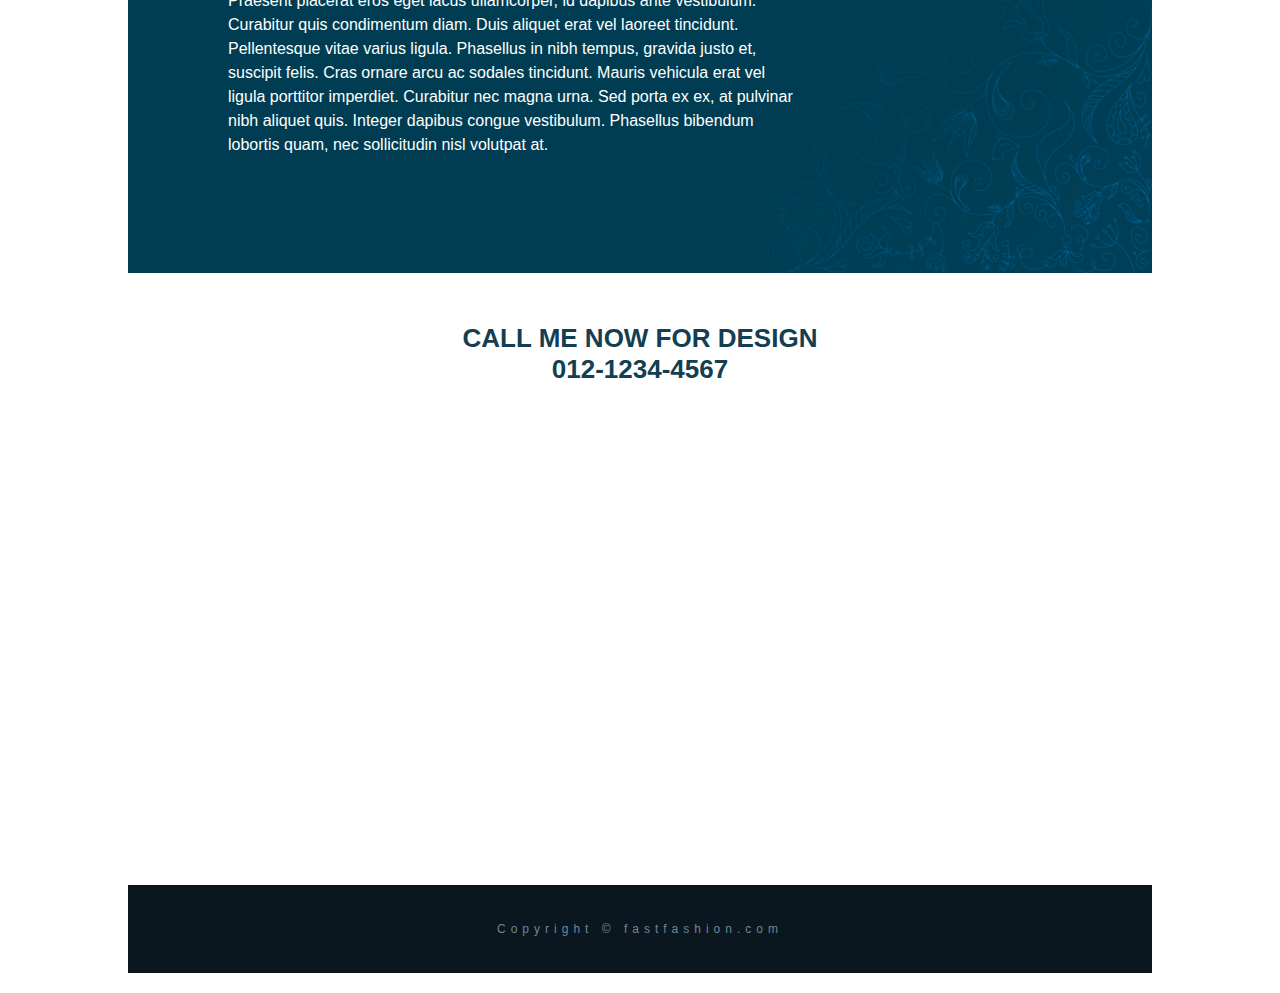
<file: projetos/fashion.html>
<!DOCTYPE html>
<html lang="en">

<head>
    <meta charset="UTF-8">
    <meta http-equiv="X-UA-Compatible" content="IE=edge">
    <meta name="viewport" content="width=device-width, initial-scale=1.0">
    <link rel="stylesheet" href="/projetos/fashion.css">
    <title>Fashion</title>
</head>

<body>
    <div id="principal">
        <header class="header-top">
            <img id="logotipo" src="/imagens/logo.png" alt="Logotipo fashion">
            <nav class="header-nav">
                <ul>
                    <li><a href="#">Portfolio</a></li>
                    <li><a href="#">About us</a></li>
                    <li><a href="#">Contact</a></li>
                </ul>

            </nav>
        </header>
        <img src="/imagens/topo.jpg" alt="modelo feminina fashion">

        <article class="portfolio">
            <h1>New Fashion Everything Never Enough</h1>
            <p>Lorem ipsum dolor sit amet, consectetur adipiscing elit. Mauris volutpat nisi non ante dictum congue.
                Cras id odio gravida, posuere velit sed, lacinia mi. Cum sociis natoque penatibus et magnis dis
                parturient montes, nascetur ridiculus mus. Sed vehicula, ipsum vel congue cursus, mi neque tincidunt
                enim, egestas porttitor felis neque et risus. Maecenas fringilla hendrerit enim malesuada laoreet.
                Aenean quis tortor a odio tempus tincidunt. Vivamus rutrum nulla sed metus congue bibendum. Sed ut
                aliquam purus. Donec odio mauris, commodo sed dignissim vitae, dapibus eget mauris.
            </p>
        </article>
        <section class="gallery">
            <article class="gallery-card">
                <img src="/imagens/modelo1.jpg" alt="modelo 1">
                <p class="gallery-title">Vest Romasa</p>
                <p class="gallery-text">Strong &amp; charismatic</p>
            </article>
            <article class="gallery-card">
                <img src="/imagens/modelo2.jpg" alt="modelo 2">
                <p class="gallery-title">Jacket Fima</p>
                <p class="gallery-text">Strong &amp; Sersonality</p>
            </article>
            <article class="gallery-card">
                <img src="/imagens/modelo3.jpg" alt="modelo 3">
                <p class="gallery-title">Jacket Black Kira </p>
                <p class="gallery-text">Power &amp; Fascinating</p>
            </article>
        </section>
        <article class="about">
            <h2>Everything Never Enough <br> Just Fashion</h2>
            <p>Praesent placerat eros eget lacus ullamcorper, id dapibus ante vestibulum. Curabitur quis condimentum
                diam. Duis aliquet erat vel laoreet tincidunt. Pellentesque vitae varius ligula. Phasellus in nibh
                tempus, gravida justo et, suscipit felis. Cras ornare arcu ac sodales tincidunt. Mauris vehicula erat
                vel ligula porttitor imperdiet. Curabitur nec magna urna. Sed porta ex ex, at pulvinar nibh aliquet
                quis. Integer dapibus congue vestibulum. Phasellus bibendum lobortis quam, nec sollicitudin nisl
                volutpat at.
            </p>
        </article>
        <div id="contact">
            <address>Call me now for design<br>
                012-1234-4567</address>

        </div>
        <div class="maps">
            <iframe
                src="https://www.google.com/maps/embed?pb=!1m18!1m12!1m3!1d2167.3648461569624!2d-46.47652906160906!3d-23.993705605864665!2m3!1f0!2f0!3f0!3m2!1i1024!2i768!4f13.1!3m3!1m2!1s0x94ce1ed5e7dcc859%3A0xb8448bb39b43424c!2sR.%20Irm%C3%A3%20Maria%20Alberta%2C%2096%20-%20Samarita%2C%20S%C3%A3o%20Vicente%20-%20SP%2C%2011345-045!5e0!3m2!1spt-BR!2sbr!4v1661616833766!5m2!1spt-BR!2sbr"
                width="600" height="450" style="border:0;" allowfullscreen="" loading="lazy"
                referrerpolicy="no-referrer-when-downgrade"></iframe>
        </div>

        <footer class="rodape">
            <p>Copyright &copy; fastfashion.com</p>
        </footer>
    </div>
</body>

</html>
</file>
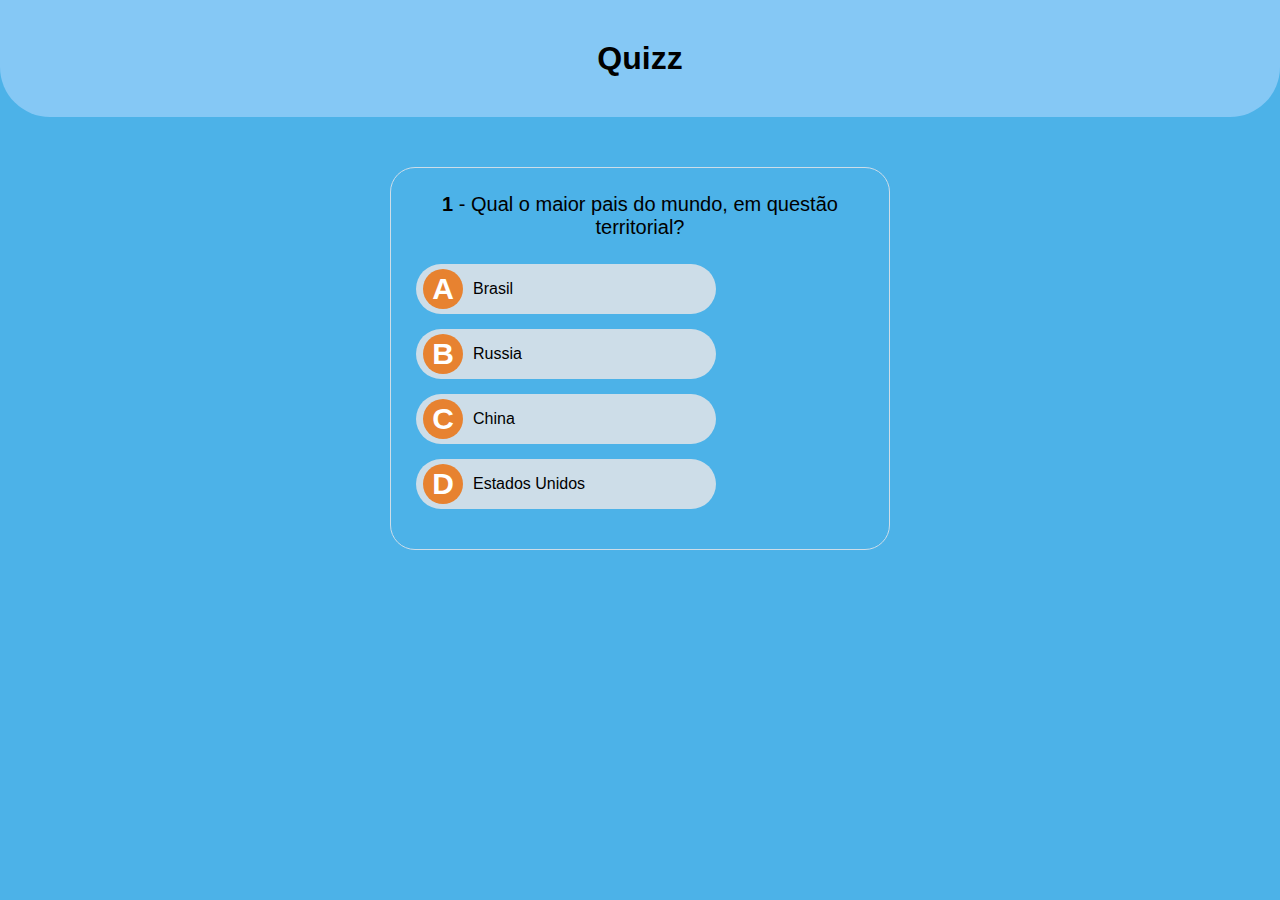
<file: projetos/quiz.html>
<!DOCTYPE html>
<html lang="en">
<head>
  <meta charset="UTF-8">
  <meta name="viewport" content="width=device-width, initial-scale=1.0">
  <title>Quizz</title>
  <link rel="stylesheet" href="style.css">
  <script src="scripts.js" defer></script>
</head>
<body>
  <h1 id="main-title">Quizz</h1>
  <!-- SCORE BOARD -->
  <div id="score-container" class="hide">
    <h2>Parabéns</h2>
    <p id="display-score"><span>90</span>%</p>
    <p>Você acertou <span id="correct-answers">0</span> de <span id="questions-qty">10</span> perguntas</p>
    <button id="restart">Refazer quizz!</button>
  </div>
  <!-- QUIZZ CONTAINER -->
  <div id="quizz-container">
    <p id="question">
      <span id="question-number">1</span> - <span id="question-text">Qual é a unidade de medida para metros?</span>
    </p>
    <div id="answers-box">
      <button><span class="btn-letter">a</span> <span class="question-answer">m</span></button>
      <button><span class="btn-letter">b</span> <span class="question-answer">km</span></button>
      <button><span class="btn-letter">c</span> <span class="question-answer">ms</span></button>
      <button><span class="btn-letter">d</span> <span class="question-answer">r</span></button>
    </div>
  </div>

  <!-- TEMPLATE RESPOSTA -->
  <button class="answer-template hide"><span class="btn-letter">a</span> <span class="question-answer">m</span></button>
</body>
</html>
</file>
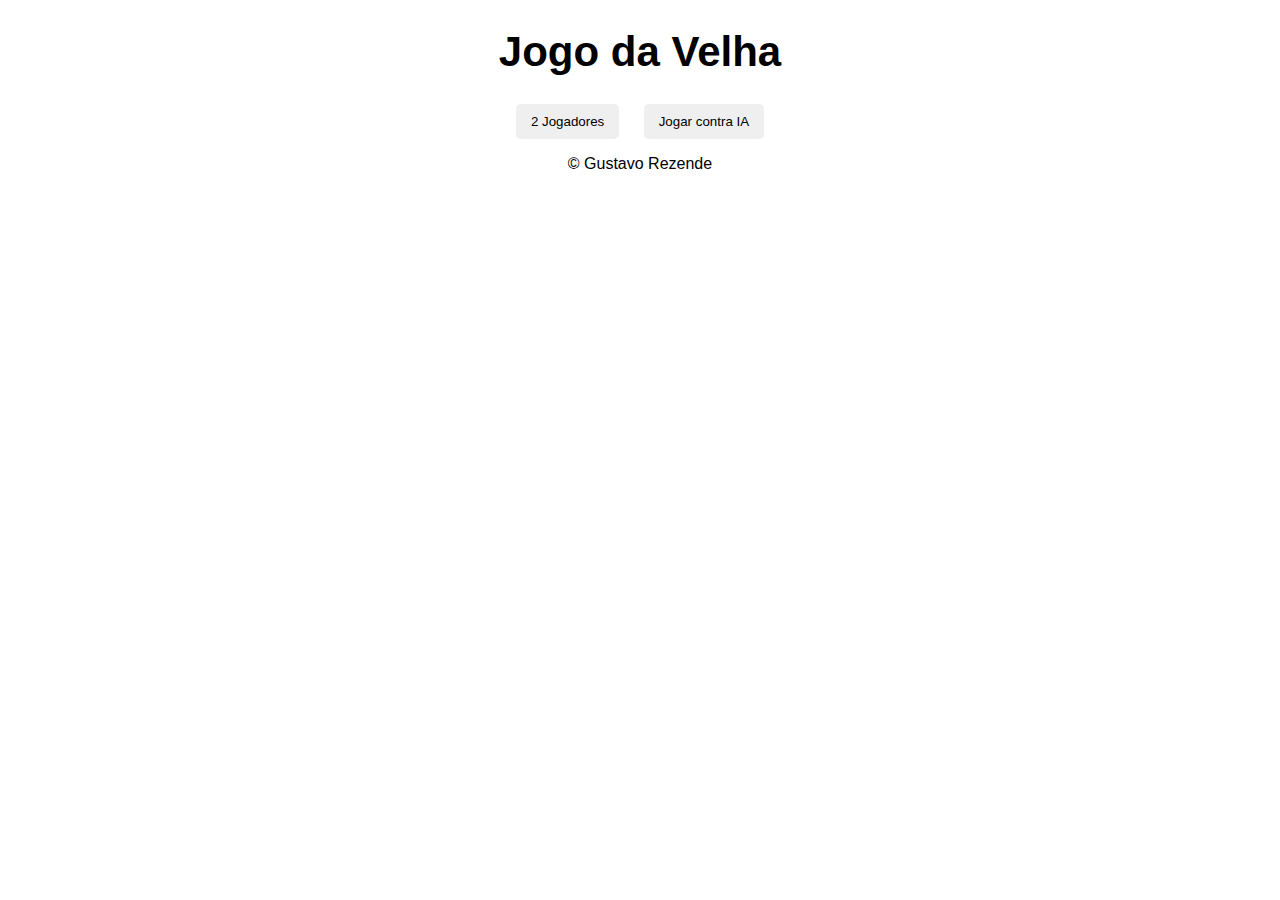
<file: projetos/velha.html>
<!DOCTYPE html>
<html lang="pt-br">

<head>
  <meta charset="UTF-8">
  <meta http-equiv="X-UA-Compatible" content="IE=edge">
  <meta name="viewport" content="width=device-width, initial-scale=1.0">

  <link rel="stylesheet" href="velha.css">
  <title>Jogo da Velha</title>
</head>

<body>
  <header>
    <h1>Jogo da Velha</h1>
  </header>
  <main>
    <div id='buttons-container'>
      <button id="2-players">2 Jogadores</button>
      <button id="ai-players"> Jogar contra IA</button>
    </div>
    <div id="container" class="hide">
      <div class="box" id="block-1"></div>
      <div class="box" id="block-2"></div>
      <div class="box" id="block-3"></div>
      <div class="box" id="block-4"></div>
      <div class="box" id="block-5"></div>
      <div class="box" id="block-6"></div>
      <div class="box" id="block-7"></div>
      <div class="box" id="block-8"></div>
      <div class="box" id="block-9"></div>
      <div id="scoreboard-container">
        <h2>Placar:</h2>
        <span class="score-box">
          <span id="x-scoreboard">X</span>:
          <span id="scoreboard-1">0</span>
        </span>
        <span class="score-box">
          <span id="o-scoreboard"></span>:
          <span id="scoreboard-2">0</span>
        </span>

      </div>

    </div>
    <div class="hide">
      <div class="x">X</div>
      <div class="o"></div>
    </div>
    <div id="message" class="hide">
      <p>Teste</p>
    </div>
  </main>
  <footer>
    <p>&copy Gustavo Rezende</p>
  </footer>
  <script src="velha.js"></script>
</body>

</html>
</file>
<file: style.css>
body{
    font-family: 'Segoe UI', Tahoma, Geneva, Verdana, sans-serif;
    margin: 0;
    padding: 0;
    background-color: #c5c3c3b5;
}
#principal{
    width: 1024px;
    margin: 20px auto;
}
/*------------------ HEADER-----------------*/
.header-top{
    height: 60px;
    background: #040404;
    position: relative;
}
#logotipo{
    margin: 5px 0 0 10px;
    height: 50px;
}
.header-nav{
    position: absolute;
    top: 0;
    right: 0;
    height: 100%;

}
.header-nav ul{
    margin: 0;
    padding: 0;
}
.header-nav li{
    list-style: none;
    display: inline-block;
    margin-right: 0 15px 0 0;
    padding: 15px;
}
.header-nav a{
    color: #aeaeae;
    text-decoration: none;
    text-transform: uppercase;
    font-size: 12px;
    letter-spacing: 5px;
    transition: color .3s linear;
}
.header-nav a:hover{
    color: white;
}
/*------------------ MAIN-----------------*/
.portfolio{
    padding: 50px 100px;
    text-align: center;
}
.portfolio h1{
    font-size: 36px;
    color: #252525;
}
.portfolio p{
    font-size: 16px;
    line-height: 32px;
    color: #555
}
#h1projprinc{
    text-align: center;
    font-size: 36px;
    color: #252525;
}
.gallery,.gallery1{
    color: #555;
    padding: 0 100px 50px 100px;
    overflow: auto;
}
.gallery-card{
    width:32%;
    float: left;
    text-align: center;
}
.gallery-title{
    text-transform:uppercase;
    letter-spacing: 4px;
    font-size: 16px;
    font-weight: bold;
}
.gallery-title:hover{
    color: #040404;
}
#jobfinder, #fashion, #strata, #quiz,#velha, #calcu{
    height: 150px;
    width: 250px;
}

#pprojprinc{
    font-size: 16px;
    line-height: 32px;
    color: #555;
    margin-top: 40%;
    text-align: center;

}
.about, .aboutme{
    background-color: #000000;
    color: white;
    padding: 100px;
    background-repeat:no-repeat;
    background-position: right bottom;
    }
.about h2, .aboutme h2{
    text-transform: uppercase;
    font-size: 25px;
    font-weight: normal;
    margin-bottom:2%
}
.about p, .aboutme p{
    line-height: 1.5;
    font-size: 15px;
    width: 70%;
    margin-bottom:5%;
}
.aboutme{
    margin-top: 15%;
    margin-bottom: 15%;
}
#contact{
    margin: px 0;
}

#contact address:hover{
    color: #020440;
  }
  #contact address{
    color: #070707;
    text-transform: uppercase;
    font-size: 15px;
    font-style: normal;
    text-align: center;
    font-weight: bold;
    margin-top: 15%;
    margin-bottom: 15%;
}
.maps{
    width: 100%;
    height: 450px;
    margin-top: 15px;
}
.maps iframe{
    width: 100%;
}
.ul-icons, .icon-link{
    list-style-type:none;
    padding-left:0;
  }
  .ul-icons li, .icon-link{
    display: inline-block;
    font-size: 2em;
    color: #030303
  }
 a{
    text-decoration: none;
   color: #030303;
  }
  #imgus{
    height: 250px;
    width: 250px;
    border-radius: 25%;
  }

   #linguagens{
    font-size: 10px;
    }
/*------------------ RODAPÉ-----------------*/
.rodape{
    background-color: #070707;
    padding: 25px;
    font-size: 12px;
    color: #a6a6a7;
    text-align: center;
    letter-spacing: 5px;
    margin-top: 5%;

}
</file>
<file: projetos/estilo.css>
body{
      font-family: oxygen;
      color: #666;
      line-height: 1.5;
     }
     a{
      transition:color .2s linear, border .2s linear ;
      text-decoration: none;
      border-bottom: 1px dotted;
     }
     a:hover{
        border-bottom-color: transparent;
     }
     p{
        margin: 0 0 2em ;
     }
     img{
      max-width: 100%;
      border-radius: 5px;
     }
     h1, h2, h3, h4, h5, h6{
          color: #787878;
          font-weight: normal;
          margin: 1em 0 ;
     }
     h1{
        font-size: 36px;
     }
     h2{
      font-size: 30px;
   }
   h3{
    font-size: 26px;
 }
 h4{
  font-size: 22px;
}
h5{
  font-size: 18px;
}
h6{
  font-size: 15px;
}
sub, sup{
    font-size: 12px;
}
blockquote{
  border-left: 5px solid #efefef;
  margin: 2em 0 0;
  padding: .5em 0 .5em 1.5em;
}
code{
  background-color: #f7f7f7;
  border-radius: .35em ;
  border: 2px solid #efefef;
  font-size: .9em;
  padding: 0.25em 0.65em;
  font-family: "courier new";
  color: #929292;
}
pre code{
  display: block;
}
ul, ol{
  margin: 0;
  padding: 0;
  padding-left:1.1em ;
}
li{
  padding-left: .5em ;
}
.ul-alternada{
  list-style-type:none;
  padding-left:0;
}
.ul-alternada li{
    border-bottom: 2px solid rgba(220, 214, 214, 0.661);
    padding-left: 0;
}
.ul-alternada li:last-child{
  border:0;
}
.ul-icons, .icon-link{
  list-style-type:none;
  padding-left:0;
}
.ul-icons li, .icon-link{
  display: inline-block;
  font-size: 2em;
  color: #27f58e
}
.main-header{
  position: fixed;
  top: 0%;
  left: 0;
  height: 100%;
  width: 35%;
  padding: 50px 54px 72px;
  box-sizing: border-box;
  font-size: 10px;
  background-image: url(/imagens/WhatsApp\ Image\ 2021-11-29\ at\ 13.01.04.jpeg) ;
  background-position: left top;
  background-size: auto, cover;
  text-align: right;
}
.main-header-title{
    font-size: 20px;
    line-height: 1.5;
    color: white;
    font-weight: normal;
    text-align: right;
    color: rgba(255, 255, 255, 255, .5);
}
.main-header-link{
    color: inherit;
}
.main-header-link:hover{
  color: #49ef9d;
}

.main-header-title strong{
    color: white;
    font-weight: normal;
}
.main-content{
  width: 65%;
  margin-left: 35%;
  padding: 124px 54px 72px;
  box-sizing: border-box;

}

input, label, textarea{
  display: inline-block;
  width:100% ;
  box-sizing: border-box;
}
input, textarea, select{
  background-color: #ccc;
  padding: 15px;
  border-radius: 5px;
  border: none;
  border: 3px solid transparent;
  margin-bottom: 15px;
}
input[type=radio],input[type=checkbox]{
  width: 20px;
 }
input:focus, textarea:focus{
  border: 2px solid #07ffb9;
  outline: none;
}

input[type=submit],input[type=reset]{
  width: auto;
  
}
textarea{
  height: 150px;
  width: 500px;
}
#msg{
width:100%;
height: 200%;
float: left;
margin-top: 5px;
}
label[for='msg']{
  margin-top: 15px;
}
.button-default{
  background-color: #49bf9d;
  border: 3px solid #49bf9d ;
  color: white;
  padding: .75em 1.5em;
  border-radius: 5px;
font-size: .8em;
display: inline-block;
width: auto;
transition:all .5s;
cursor: pointer;
}
.button-default:hover{
    background-color: #abf1ce;
    border-color: transparent;

}
.button-default-stroke{
  background-color: white;
  border-color: #efefef;
  color: inherit;
}
.button-default-stroke:hover{
      color: #49bf9d;
      border-color: #49bf9d;
      background-color: white;
}
.button-default-small{
  font-size: .65em;
}
.button-default-full{
  width: 50%;
  display: block;
  text-align: center;
}
.imagem-link{
  border: 0;
}
.table{
  width: 100%;
  margin: 0 0 2em 0;
  border-collapse: collapse;
  text-align: left;
}
.table td{
  padding: .75em;
}
.table th{
  background-color: #ccc;
  padding: .75em;
}
.table tbody tr td{
border-bottom: 1px solid #ccc  ;
}
.table tbody tr:first-child td{
border-top: 2px solid #666;
}
.table tbody tr:last-child td{
  border-bottom: 2px solid #666;
  }
  .table tbody tr:nth-child(odd) td{
    background-color: rgba(220, 216, 216, 0.795);
  }
.table-alternate tbody td, table-alternate tbody tr:first-child td, table-alternate tbody tr:last-child td{
  border: 1px solid  rgba(220, 216, 216, 0.795)
}
.table-alternate{
  width: 100%;
  margin: 0 0 2em 0;
  border-collapse: collapse;
  text-align: left;
}
.table-alternate td{
  padding: .75em;
}
.table-alternate th{
  background-color: #ccc;
  padding: .75em;
}
.table-alternate tbody tr td{
border-bottom: 1px solid #ccc  ;
}
.table-alternate tbody tr:first-child td{
border-top: 2px solid #666;
}
.table-alternate tbody tr:last-child td{
  border-bottom: 2px solid #666;
  }
  .table-alternate tbody tr:nth-child(odd) td{
    background-color: rgba(220, 216, 216, 0.795);
  }
.img-avatar{
  border-radius: 50%;
  overflow: hidden;
}
.recent-works-cards{
  border-radius: 10px;
  overflow: hidden;
}
.galery-img img{
  width: 100%;
 
}
.galery-thumb img, .galery-img img{
  margin-bottom: 2%;
  display: inline-block;
}
.img-left{
  float: left;
  width: 100px;
  padding: auto;
  margin: auto;

 }
.img-right{
  float: right;
  width: 100px;
}
.p-left{
  margin: auto;
}
/*--GRID--*/
.row{
  overflow: auto;
  }
  .col-2{
    width: 49%;
    float: left;
  }
  .col-2:first-child{
    margin-right: 1%;
  }
  .col-2:last-child{
    margin-left: 1%;
  }
.col-2-3{
  width: 66%;
  float: left;
}
.col-1-3{
  width: 32%;
  float: left;
text-align: center;
}
.col-1-3:nth-child(3n-2){ 
margin-right:2%;
}
.col-1-3:nth-child(3n){
margin-left: 2%;
}
.col-2-3 + .col-1-3, .col-1-3 + .col-2-3{
  margin-left: 2%;
}
.main-footer{
  position: fixed;
  bottom: 0;
  width: 35%;
  left: 0;
  padding: 0 54px 72px 0;
  box-sizing: border-box;
  text-align: right;;
}
.main-footer a{
  color: rgba(255, 255, 255, 0.4);    
  text-decoration: none;
}
.icon-footer{
    display: inline-block;
    margin: auto;
    text-decoration: none;
  
}
.main-footer a:hover{
  color: #49bf9d;   
}
.main-footer .ul-icons a{
font-size: .75em;   
  border-bottom: none;
}
.copyright{
  list-style: none;
}
.copyright li{
  display: inline-block;
  border-left: solid 1px rgba(255, 255, 255, 0.25);
  padding: 0 0.75em;
  line-height: 1;
  font-size: .8em;
}
.copyright li:first-child {
  border-left: 0;
}
.copyright li:last-child {
  padding-right: 0;
}
.chk{
  display: inline-block;
  border: 2px solid rgb(255, 255, 255);
  background-color: #bbb;
  width: 15px;
  height: 15px;
  margin-right: 10px;
  border-radius: 5px;
}
.chkh{
  display: inline-block;
  border: 2px solid rgb(255, 255, 255);
  background-color: #bbb;
  width: 15px;
  height: 15px;
  margin-right: 10px;
  border-radius: 5px;
}
label{
  height: 15px;
  display: inline-block;;
}
label[for="chkh"]{
  margin-bottom: 5px;

}
input[type="checkbox"]{
  width: 1px;
  height: 1px;
  overflow: hidden;
  visibility: hidden;
  display: inline-block;
  margin: 0px;
}
input[type="checkbox"]:checked + label  .chk{
  background-color: #49bf9d;
  position:relative
}
input[type="checkbox"]:checked + label  .chk:before{
  content:' ';
  display: block;
  position: absolute;
  top: 0px;
  bottom: 4px;
  left: 4px;
  right: 4px;
  border: 2px solid white;
  transform: rotate(45deg);
  border-top-color: transparent;
  border-left-color: transparent;
  box-sizing: border-box;
}
input[type="checkbox"]:checked + label  .chkh{
  background-color: #49bf9d;
  position:relative
}
input[type="checkbox"]:checked + label  .chkh:before{
  content:' ';
  display: block;
  position: absolute;
  top: 0px;
  bottom: 4px;
  left: 4px;
  right: 4px;
  border: 2px solid white;
  transform: rotate(45deg);
  border-top-color: transparent;
  border-left-color: transparent;
  box-sizing: border-box;
}
</file>
<file: css/style.css>
body{
    font-family: 'Segoe UI', Tahoma, Geneva, Verdana, sans-serif;
    margin: 0;
    padding: 0;
    background-color: #c5c3c3b5;
}
#principal{
    width: 1024px;
    margin: 20px auto;
}
/*------------------ HEADER-----------------*/
.header-top{
    height: 60px;
    background: #040404;
    position: relative;
}
#logotipo{
    margin: 5px 0 0 10px;
    height: 50px;
}
.header-nav{
    position: absolute;
    top: 0;
    right: 0;
    height: 100%;

}
.header-nav ul{
    margin: 0;
    padding: 0;
}
.header-nav li{
    list-style: none;
    display: inline-block;
    margin-right: 0 15px 0 0;
    padding: 15px;
}
.header-nav a{
    color: #7d7d7d;
    text-decoration: none;
    text-transform: uppercase;
    font-size: 12px;
    letter-spacing: 5px;
    transition: color .3s linear;
}
.header-nav a:hover{
    color: white;
}
/*------------------ MAIN-----------------*/
.portfolio{
    padding: 50px 100px;
    text-align: center;
}
.portfolio h1{
    font-size: 36px;
    color: #252525;
}
.portfolio p{
    font-size: 16px;
    line-height: 32px;
    color: #555
}
#h1projprinc{
    text-align: center;
    font-size: 36px;
    color: #252525;
}
.gallery,.gallery1{
    color: #555;
    padding: 0 100px 50px 100px;
    overflow: auto;
}
.gallery-card{
    width:32%;
    float: left;
    text-align: center;
}
.gallery-title{
    text-transform:uppercase;
    letter-spacing: 4px;
    font-size: 16px;
    font-weight: bold;
}
.gallery-title:hover{
    color: #040404;
}
#jobfinder, #fashion, #strata, #quiz,#velha, #calcu{
    height: 150px;
    width: 250px;
}

#pprojprinc{
    font-size: 16px;
    line-height: 32px;
    color: #555;
    margin-top: 40%;
    text-align: center;

}
.about, .aboutme{
    background-color: #000000;
    color: white;
    padding: 100px;
    background-repeat:no-repeat;
    background-position: right bottom;
    }
.about h2, .aboutme h2{
    text-transform: uppercase;
    font-size: 25px;
    font-weight: normal;
}
.about p, .aboutme p{
    line-height: 1.5;
    width: 70%;
margin-bottom: 5%;
}
.aboutme{
    margin-top: 15%;
    margin-bottom: 15%;
}
#contact{
    margin: px 0;
}

#contact address:hover{
    color: #020440;
  }
  #contact address{
    color: #070707;
    text-transform: uppercase;
    font-size: 15px;
    font-style: normal;
    text-align: center;
    font-weight: bold;
    margin-top: 15%;
    margin-bottom: 15%;
}
.maps{
    width: 100%;
    height: 450px;
    margin-top: 15px;
}
.maps iframe{
    width: 100%;
}
.ul-icons, .icon-link{
    list-style-type:none;
    padding-left:0;
  }
  .ul-icons li, .icon-link{
    display: inline-block;
    font-size: 2em;
    color: #030303
  }
 a{
    text-decoration: none;
   color: #030303;
  }
  #imgus{
    height: 250px;
    width: 250px;
    border-radius: 25%;
  }
/*------------------ RODAPÉ-----------------*/
.rodape{
    background-color: #070707;
    padding: 25px;
    font-size: 12px;
    color: #a6a6a7;
    text-align: center;
    letter-spacing: 5px;
    margin-top: 5%;

}
</file>
<file: projetos/fashion.css>
body{
    font-family: 'Segoe UI', Tahoma, Geneva, Verdana, sans-serif;
    margin: 0;
    padding: 0;
}
#principal{
    width: 1024px;
    margin: 20px auto;
}
/*------------------ HEADER-----------------*/
.header-top{
    height: 50px;
    background: #162028;
    position: relative;
}
#logotipo{
    margin: 5px 0 0 150px;
}
.header-nav{
    position: absolute;
    top: 0;
    right: 0;
    height: 100%;

}
.header-nav ul{
    margin: 0;
    padding: 0;
}
.header-nav li{
    list-style: none;
    display: inline-block;
    margin-right: 0 15px 0 0;
    padding: 15px;
}
.header-nav a{
    color: #425564;
    text-decoration: none;
    text-transform: uppercase;
    font-size: 12px;
    letter-spacing: 5px;
    transition: color .3s linear;
}
.header-nav a:hover{
    color: white;
}
/*------------------ MAIN-----------------*/
.portfolio{
    padding: 50px 100px;
    text-align: center;
}
.portfolio h1{
    font-size: 36px;
    color: #252525;
}
.portfolio p{
    font-size: 16px;
    line-height: 32px;
    color: #555
}
.gallery{
    color: #555;
    padding: 0 100px 50px 100px;
    overflow: auto;
}
.gallery-card{
    width: 32%;
    float: left;
    text-align: center;
}
.gallery-title{
    text-transform:uppercase;
    letter-spacing: 4px;
    font-size: 16px;
    font-weight: bold;
}
.about{
    background-color: #003d52;
    color: white;
    padding: 100px;
    background-image: url(../imagens/bg_detalhe.png);
    background-repeat:no-repeat;
    background-position: right bottom;
}
.about h2{
    text-transform: uppercase;
    font-size: 50px;
    font-weight: normal;
}
.about p{
    line-height: 1.5;
    width: 70%;

}
#contact{
    margin: 50px 0;
}
#contact address{
    color: #143f52;
    text-transform: uppercase;
    font-size: 26px;
    font-style: normal;
    text-align: center;
    font-weight: bold;
}
.maps{
    width: 100%;
    height: 450px;
    margin-top: 15px;
}
.maps iframe{
    width: 100%;
}
/*------------------ RODAPÉ-----------------*/
.rodape{
    background-color: #0b171f;
    padding: 25px;
    font-size: 12px;
    color: #6f8597;
    text-align: center;
    letter-spacing: 5px;

}
</file>
<file: projetos/style.css>
/*  GERAL */
*{
    margin: 0;
    padding: 0;
    box-sizing: border-box;
    font-family: Arial, Helvetica, sans-serif;
}


body{
    background-color: #4cb2e8;
color: rgb(0, 0, 0);
}
.hide{
    display: none !important;
}

#main-title{
    padding: 40px 0;
    text-align: center;
    background-color: #85c8f5;
    color: #000000;
    border-bottom-right-radius:50px ;
    border-bottom-left-radius: 50px;
}

/*  SCORE CONTAINER */

#score-container{
    background-color: #cddde8;
    color: #000000;
    text-align: center;
    width: 300px;
    margin: 50px auto;
    padding: 25px;
    border-radius: 20px;
}
#score-container p{
    font-size: 14px;
    margin: 20px 0;
}

#score-container #display-score{
    font-size: 32px;
    font-weight: bold;
}
#correct-answers{
   font-weight: bold;
   color: green; 
}
#questions-qty{
    font-weight: bold;
    color: yellow;
}
#restart{
    background-color: #e78230;
    color: #fff;
    font-weight: bold;
    height: 50px;
    border-radius: 25px;
    border: 2px solid transparent;
    width: 180px;
    text-transform: uppercase;
    margin-top: 20px;
    cursor: pointer;
    transition: .5s;
}
#restart:hover{
    background-color: transparent;
    border-color: #e78230;
    color: #e78230;
}

/*  CONTAINER QUIZZ  */

#quizz-container{
    width: 500px;
    margin: 50px auto;
    border: 1px solid #cddde8;
    padding: 25px;
    border-radius: 25px;
}

#question{
    text-align: center;
    margin-bottom: 25px;
    font-size: 20px;
}

#question-number{
    font-weight: bold;
}

#answers-box button{
    display:flex;
    align-items: center;
    margin: 15px 0;
    width: 300px;
    height: 50px;
    border-radius: 25px;
    background-color: #cddde8;
    border: 2px solid transparent;
    text-align: left;
    padding-left: 5px;
    color: #000;
    cursor: pointer;
    transition: .5s;
}
#answers-box button:hover{
    background-color: #e78230;
    color: #fff; 
}

#answers-box .btn-letter {
    font-size: 30px;
    font-weight: bold;
    background-color: #E78230;
    color: #FFF;
    border-radius: 50%;
    line-height: 40px;
    text-align: center;
    text-transform: uppercase;
    flex: 1 1 0;
    max-width: 40px;
  }
  
  .question-answer {
    flex: 1 1 0;
    margin-left: 10px;
    font-size: 16px;
  }

#quizz-container .wrong-answer,
#quizz-container .wrong-answer .btn-letter {
  background-color: #E62210;
  color: #FFF;
}

#quizz-container .correct-answer,
#quizz-container .correct-answer .btn-letter {
  background-color: #40B576;
  color: #FFF;
}


/*  RESPONSIVO  */

@media(max-width: 450px) {

    #quizz-container{
        border: none;
        width: 100%;
    }
    #answers-box button{
        width: 100%;
    }
    #score-container{
        width: 90%;
    }
}
</file>
<file: projetos/velha.css>
body{
  text-align: center;
  font-family: Helvetica, sans-serif;
}
h1{
  font-size: 42px;
}
/*Botões*/

#buttons-container button{
  border: none;
  border-radius: 5px;
  padding: 10px 15px;
  margin: 0 10px;
}

/* Jogo */
#container{
  display: flex;
  width: 300px;
  margin: 0;
  flex-direction: row;
  flex-wrap: wrap;
  position: relative;
  margin-left: auto;
  margin-right: auto;
}

.box{
  height: 100px;
  border: 5px solid black;
  box-sizing: border-box;
  flex: 1 1 33%;
}
#block-1,#block-2,#block-3 {
  border-top: none;
}
#block-1,#block-4,#block-7{
  border-left: none;
}
#block-7,#block-8,#block-9{
  border-bottom: none;
}
#block-3,#block-6,#block-9{
  border-right: none;
}
/*Simbolos*/

.x{
  font-size: 65px;
  color: red;
  display: inline-block;
  line-height: 100px;
}
.o{
   height: 50px;
   width: 50px;
   border: 5px solid green;
   border-radius: 50px;
   display: inline-block;
   margin-top: 17px;
}
/*Classe de esconder*/

.hide{
  display: none! important;
}
/*Placar*/

#scoreboard-container{
  font-weight: bold;
  margin-top: 30px;
  font-size: 25px;
  position: relative;
  margin-left: auto;
  margin-right: auto;
}
.score-box{
  margin: 0 20px;
}

#x-scoreboard{
  color: red;
  margin-right: 3px;
}

#o-scoreboard{
  display: inline-block;
  width: 18px;
  height: 18px;
  border: 2px solid green;
  border-radius: 50px;
  margin-right: 3px;
}
/*Mensagem de vitoria*/

#message p {
  position: absolute;
  margin-left: auto;
  margin-right: auto;
  left: 0;
  right: 0;
  top: 150px;
  width: 500px;
  font-size: 50px;
  background-color: black;
  color: white;
  padding: 20px;
}
</file>
<file: imagens/imagens/fontawesome-free-6.2.0-web/css/brands.css>
/*!
 * Font Awesome Free 6.2.0 by @fontawesome - https://fontawesome.com
 * License - https://fontawesome.com/license/free (Icons: CC BY 4.0, Fonts: SIL OFL 1.1, Code: MIT License)
 * Copyright 2022 Fonticons, Inc.
 */
:root, :host {
  --fa-style-family-brands: 'Font Awesome 6 Brands';
  --fa-font-brands: normal 400 1em/1 'Font Awesome 6 Brands'; }

@font-face {
  font-family: 'Font Awesome 6 Brands';
  font-style: normal;
  font-weight: 400;
  font-display: block;
  src: url("../webfonts/fa-brands-400.woff2") format("woff2"), url("../webfonts/fa-brands-400.ttf") format("truetype"); }

.fab,
.fa-brands {
  font-weight: 400; }

.fa-monero:before {
  content: "\f3d0"; }

.fa-hooli:before {
  content: "\f427"; }

.fa-yelp:before {
  content: "\f1e9"; }

.fa-cc-visa:before {
  content: "\f1f0"; }

.fa-lastfm:before {
  content: "\f202"; }

.fa-shopware:before {
  content: "\f5b5"; }

.fa-creative-commons-nc:before {
  content: "\f4e8"; }

.fa-aws:before {
  content: "\f375"; }

.fa-redhat:before {
  content: "\f7bc"; }

.fa-yoast:before {
  content: "\f2b1"; }

.fa-cloudflare:before {
  content: "\e07d"; }

.fa-ups:before {
  content: "\f7e0"; }

.fa-wpexplorer:before {
  content: "\f2de"; }

.fa-dyalog:before {
  content: "\f399"; }

.fa-bity:before {
  content: "\f37a"; }

.fa-stackpath:before {
  content: "\f842"; }

.fa-buysellads:before {
  content: "\f20d"; }

.fa-first-order:before {
  content: "\f2b0"; }

.fa-modx:before {
  content: "\f285"; }

.fa-guilded:before {
  content: "\e07e"; }

.fa-vnv:before {
  content: "\f40b"; }

.fa-square-js:before {
  content: "\f3b9"; }

.fa-js-square:before {
  content: "\f3b9"; }

.fa-microsoft:before {
  content: "\f3ca"; }

.fa-qq:before {
  content: "\f1d6"; }

.fa-orcid:before {
  content: "\f8d2"; }

.fa-java:before {
  content: "\f4e4"; }

.fa-invision:before {
  content: "\f7b0"; }

.fa-creative-commons-pd-alt:before {
  content: "\f4ed"; }

.fa-centercode:before {
  content: "\f380"; }

.fa-glide-g:before {
  content: "\f2a6"; }

.fa-drupal:before {
  content: "\f1a9"; }

.fa-hire-a-helper:before {
  content: "\f3b0"; }

.fa-creative-commons-by:before {
  content: "\f4e7"; }

.fa-unity:before {
  content: "\e049"; }

.fa-whmcs:before {
  content: "\f40d"; }

.fa-rocketchat:before {
  content: "\f3e8"; }

.fa-vk:before {
  content: "\f189"; }

.fa-untappd:before {
  content: "\f405"; }

.fa-mailchimp:before {
  content: "\f59e"; }

.fa-css3-alt:before {
  content: "\f38b"; }

.fa-square-reddit:before {
  content: "\f1a2"; }

.fa-reddit-square:before {
  content: "\f1a2"; }

.fa-vimeo-v:before {
  content: "\f27d"; }

.fa-contao:before {
  content: "\f26d"; }

.fa-square-font-awesome:before {
  content: "\e5ad"; }

.fa-deskpro:before {
  content: "\f38f"; }

.fa-sistrix:before {
  content: "\f3ee"; }

.fa-square-instagram:before {
  content: "\e055"; }

.fa-instagram-square:before {
  content: "\e055"; }

.fa-battle-net:before {
  content: "\f835"; }

.fa-the-red-yeti:before {
  content: "\f69d"; }

.fa-square-hacker-news:before {
  content: "\f3af"; }

.fa-hacker-news-square:before {
  content: "\f3af"; }

.fa-edge:before {
  content: "\f282"; }

.fa-napster:before {
  content: "\f3d2"; }

.fa-square-snapchat:before {
  content: "\f2ad"; }

.fa-snapchat-square:before {
  content: "\f2ad"; }

.fa-google-plus-g:before {
  content: "\f0d5"; }

.fa-artstation:before {
  content: "\f77a"; }

.fa-markdown:before {
  content: "\f60f"; }

.fa-sourcetree:before {
  content: "\f7d3"; }

.fa-google-plus:before {
  content: "\f2b3"; }

.fa-diaspora:before {
  content: "\f791"; }

.fa-foursquare:before {
  content: "\f180"; }

.fa-stack-overflow:before {
  content: "\f16c"; }

.fa-github-alt:before {
  content: "\f113"; }

.fa-phoenix-squadron:before {
  content: "\f511"; }

.fa-pagelines:before {
  content: "\f18c"; }

.fa-algolia:before {
  content: "\f36c"; }

.fa-red-river:before {
  content: "\f3e3"; }

.fa-creative-commons-sa:before {
  content: "\f4ef"; }

.fa-safari:before {
  content: "\f267"; }

.fa-google:before {
  content: "\f1a0"; }

.fa-square-font-awesome-stroke:before {
  content: "\f35c"; }

.fa-font-awesome-alt:before {
  content: "\f35c"; }

.fa-atlassian:before {
  content: "\f77b"; }

.fa-linkedin-in:before {
  content: "\f0e1"; }

.fa-digital-ocean:before {
  content: "\f391"; }

.fa-nimblr:before {
  content: "\f5a8"; }

.fa-chromecast:before {
  content: "\f838"; }

.fa-evernote:before {
  content: "\f839"; }

.fa-hacker-news:before {
  content: "\f1d4"; }

.fa-creative-commons-sampling:before {
  content: "\f4f0"; }

.fa-adversal:before {
  content: "\f36a"; }

.fa-creative-commons:before {
  content: "\f25e"; }

.fa-watchman-monitoring:before {
  content: "\e087"; }

.fa-fonticons:before {
  content: "\f280"; }

.fa-weixin:before {
  content: "\f1d7"; }

.fa-shirtsinbulk:before {
  content: "\f214"; }

.fa-codepen:before {
  content: "\f1cb"; }

.fa-git-alt:before {
  content: "\f841"; }

.fa-lyft:before {
  content: "\f3c3"; }

.fa-rev:before {
  content: "\f5b2"; }

.fa-windows:before {
  content: "\f17a"; }

.fa-wizards-of-the-coast:before {
  content: "\f730"; }

.fa-square-viadeo:before {
  content: "\f2aa"; }

.fa-viadeo-square:before {
  content: "\f2aa"; }

.fa-meetup:before {
  content: "\f2e0"; }

.fa-centos:before {
  content: "\f789"; }

.fa-adn:before {
  content: "\f170"; }

.fa-cloudsmith:before {
  content: "\f384"; }

.fa-pied-piper-alt:before {
  content: "\f1a8"; }

.fa-square-dribbble:before {
  content: "\f397"; }

.fa-dribbble-square:before {
  content: "\f397"; }

.fa-codiepie:before {
  content: "\f284"; }

.fa-node:before {
  content: "\f419"; }

.fa-mix:before {
  content: "\f3cb"; }

.fa-steam:before {
  content: "\f1b6"; }

.fa-cc-apple-pay:before {
  content: "\f416"; }

.fa-scribd:before {
  content: "\f28a"; }

.fa-openid:before {
  content: "\f19b"; }

.fa-instalod:before {
  content: "\e081"; }

.fa-expeditedssl:before {
  content: "\f23e"; }

.fa-sellcast:before {
  content: "\f2da"; }

.fa-square-twitter:before {
  content: "\f081"; }

.fa-twitter-square:before {
  content: "\f081"; }

.fa-r-project:before {
  content: "\f4f7"; }

.fa-delicious:before {
  content: "\f1a5"; }

.fa-freebsd:before {
  content: "\f3a4"; }

.fa-vuejs:before {
  content: "\f41f"; }

.fa-accusoft:before {
  content: "\f369"; }

.fa-ioxhost:before {
  content: "\f208"; }

.fa-fonticons-fi:before {
  content: "\f3a2"; }

.fa-app-store:before {
  content: "\f36f"; }

.fa-cc-mastercard:before {
  content: "\f1f1"; }

.fa-itunes-note:before {
  content: "\f3b5"; }

.fa-golang:before {
  content: "\e40f"; }

.fa-kickstarter:before {
  content: "\f3bb"; }

.fa-grav:before {
  content: "\f2d6"; }

.fa-weibo:before {
  content: "\f18a"; }

.fa-uncharted:before {
  content: "\e084"; }

.fa-firstdraft:before {
  content: "\f3a1"; }

.fa-square-youtube:before {
  content: "\f431"; }

.fa-youtube-square:before {
  content: "\f431"; }

.fa-wikipedia-w:before {
  content: "\f266"; }

.fa-wpressr:before {
  content: "\f3e4"; }

.fa-rendact:before {
  content: "\f3e4"; }

.fa-angellist:before {
  content: "\f209"; }

.fa-galactic-republic:before {
  content: "\f50c"; }

.fa-nfc-directional:before {
  content: "\e530"; }

.fa-skype:before {
  content: "\f17e"; }

.fa-joget:before {
  content: "\f3b7"; }

.fa-fedora:before {
  content: "\f798"; }

.fa-stripe-s:before {
  content: "\f42a"; }

.fa-meta:before {
  content: "\e49b"; }

.fa-laravel:before {
  content: "\f3bd"; }

.fa-hotjar:before {
  content: "\f3b1"; }

.fa-bluetooth-b:before {
  content: "\f294"; }

.fa-sticker-mule:before {
  content: "\f3f7"; }

.fa-creative-commons-zero:before {
  content: "\f4f3"; }

.fa-hips:before {
  content: "\f452"; }

.fa-behance:before {
  content: "\f1b4"; }

.fa-reddit:before {
  content: "\f1a1"; }

.fa-discord:before {
  content: "\f392"; }

.fa-chrome:before {
  content: "\f268"; }

.fa-app-store-ios:before {
  content: "\f370"; }

.fa-cc-discover:before {
  content: "\f1f2"; }

.fa-wpbeginner:before {
  content: "\f297"; }

.fa-confluence:before {
  content: "\f78d"; }

.fa-mdb:before {
  content: "\f8ca"; }

.fa-dochub:before {
  content: "\f394"; }

.fa-accessible-icon:before {
  content: "\f368"; }

.fa-ebay:before {
  content: "\f4f4"; }

.fa-amazon:before {
  content: "\f270"; }

.fa-unsplash:before {
  content: "\e07c"; }

.fa-yarn:before {
  content: "\f7e3"; }

.fa-square-steam:before {
  content: "\f1b7"; }

.fa-steam-square:before {
  content: "\f1b7"; }

.fa-500px:before {
  content: "\f26e"; }

.fa-square-vimeo:before {
  content: "\f194"; }

.fa-vimeo-square:before {
  content: "\f194"; }

.fa-asymmetrik:before {
  content: "\f372"; }

.fa-font-awesome:before {
  content: "\f2b4"; }

.fa-font-awesome-flag:before {
  content: "\f2b4"; }

.fa-font-awesome-logo-full:before {
  content: "\f2b4"; }

.fa-gratipay:before {
  content: "\f184"; }

.fa-apple:before {
  content: "\f179"; }

.fa-hive:before {
  content: "\e07f"; }

.fa-gitkraken:before {
  content: "\f3a6"; }

.fa-keybase:before {
  content: "\f4f5"; }

.fa-apple-pay:before {
  content: "\f415"; }

.fa-padlet:before {
  content: "\e4a0"; }

.fa-amazon-pay:before {
  content: "\f42c"; }

.fa-square-github:before {
  content: "\f092"; }

.fa-github-square:before {
  content: "\f092"; }

.fa-stumbleupon:before {
  content: "\f1a4"; }

.fa-fedex:before {
  content: "\f797"; }

.fa-phoenix-framework:before {
  content: "\f3dc"; }

.fa-shopify:before {
  content: "\e057"; }

.fa-neos:before {
  content: "\f612"; }

.fa-hackerrank:before {
  content: "\f5f7"; }

.fa-researchgate:before {
  content: "\f4f8"; }

.fa-swift:before {
  content: "\f8e1"; }

.fa-angular:before {
  content: "\f420"; }

.fa-speakap:before {
  content: "\f3f3"; }

.fa-angrycreative:before {
  content: "\f36e"; }

.fa-y-combinator:before {
  content: "\f23b"; }

.fa-empire:before {
  content: "\f1d1"; }

.fa-envira:before {
  content: "\f299"; }

.fa-square-gitlab:before {
  content: "\e5ae"; }

.fa-gitlab-square:before {
  content: "\e5ae"; }

.fa-studiovinari:before {
  content: "\f3f8"; }

.fa-pied-piper:before {
  content: "\f2ae"; }

.fa-wordpress:before {
  content: "\f19a"; }

.fa-product-hunt:before {
  content: "\f288"; }

.fa-firefox:before {
  content: "\f269"; }

.fa-linode:before {
  content: "\f2b8"; }

.fa-goodreads:before {
  content: "\f3a8"; }

.fa-square-odnoklassniki:before {
  content: "\f264"; }

.fa-odnoklassniki-square:before {
  content: "\f264"; }

.fa-jsfiddle:before {
  content: "\f1cc"; }

.fa-sith:before {
  content: "\f512"; }

.fa-themeisle:before {
  content: "\f2b2"; }

.fa-page4:before {
  content: "\f3d7"; }

.fa-hashnode:before {
  content: "\e499"; }

.fa-react:before {
  content: "\f41b"; }

.fa-cc-paypal:before {
  content: "\f1f4"; }

.fa-squarespace:before {
  content: "\f5be"; }

.fa-cc-stripe:before {
  content: "\f1f5"; }

.fa-creative-commons-share:before {
  content: "\f4f2"; }

.fa-bitcoin:before {
  content: "\f379"; }

.fa-keycdn:before {
  content: "\f3ba"; }

.fa-opera:before {
  content: "\f26a"; }

.fa-itch-io:before {
  content: "\f83a"; }

.fa-umbraco:before {
  content: "\f8e8"; }

.fa-galactic-senate:before {
  content: "\f50d"; }

.fa-ubuntu:before {
  content: "\f7df"; }

.fa-draft2digital:before {
  content: "\f396"; }

.fa-stripe:before {
  content: "\f429"; }

.fa-houzz:before {
  content: "\f27c"; }

.fa-gg:before {
  content: "\f260"; }

.fa-dhl:before {
  content: "\f790"; }

.fa-square-pinterest:before {
  content: "\f0d3"; }

.fa-pinterest-square:before {
  content: "\f0d3"; }

.fa-xing:before {
  content: "\f168"; }

.fa-blackberry:before {
  content: "\f37b"; }

.fa-creative-commons-pd:before {
  content: "\f4ec"; }

.fa-playstation:before {
  content: "\f3df"; }

.fa-quinscape:before {
  content: "\f459"; }

.fa-less:before {
  content: "\f41d"; }

.fa-blogger-b:before {
  content: "\f37d"; }

.fa-opencart:before {
  content: "\f23d"; }

.fa-vine:before {
  content: "\f1ca"; }

.fa-paypal:before {
  content: "\f1ed"; }

.fa-gitlab:before {
  content: "\f296"; }

.fa-typo3:before {
  content: "\f42b"; }

.fa-reddit-alien:before {
  content: "\f281"; }

.fa-yahoo:before {
  content: "\f19e"; }

.fa-dailymotion:before {
  content: "\e052"; }

.fa-affiliatetheme:before {
  content: "\f36b"; }

.fa-pied-piper-pp:before {
  content: "\f1a7"; }

.fa-bootstrap:before {
  content: "\f836"; }

.fa-odnoklassniki:before {
  content: "\f263"; }

.fa-nfc-symbol:before {
  content: "\e531"; }

.fa-ethereum:before {
  content: "\f42e"; }

.fa-speaker-deck:before {
  content: "\f83c"; }

.fa-creative-commons-nc-eu:before {
  content: "\f4e9"; }

.fa-patreon:before {
  content: "\f3d9"; }

.fa-avianex:before {
  content: "\f374"; }

.fa-ello:before {
  content: "\f5f1"; }

.fa-gofore:before {
  content: "\f3a7"; }

.fa-bimobject:before {
  content: "\f378"; }

.fa-facebook-f:before {
  content: "\f39e"; }

.fa-square-google-plus:before {
  content: "\f0d4"; }

.fa-google-plus-square:before {
  content: "\f0d4"; }

.fa-mandalorian:before {
  content: "\f50f"; }

.fa-first-order-alt:before {
  content: "\f50a"; }

.fa-osi:before {
  content: "\f41a"; }

.fa-google-wallet:before {
  content: "\f1ee"; }

.fa-d-and-d-beyond:before {
  content: "\f6ca"; }

.fa-periscope:before {
  content: "\f3da"; }

.fa-fulcrum:before {
  content: "\f50b"; }

.fa-cloudscale:before {
  content: "\f383"; }

.fa-forumbee:before {
  content: "\f211"; }

.fa-mizuni:before {
  content: "\f3cc"; }

.fa-schlix:before {
  content: "\f3ea"; }

.fa-square-xing:before {
  content: "\f169"; }

.fa-xing-square:before {
  content: "\f169"; }

.fa-bandcamp:before {
  content: "\f2d5"; }

.fa-wpforms:before {
  content: "\f298"; }

.fa-cloudversify:before {
  content: "\f385"; }

.fa-usps:before {
  content: "\f7e1"; }

.fa-megaport:before {
  content: "\f5a3"; }

.fa-magento:before {
  content: "\f3c4"; }

.fa-spotify:before {
  content: "\f1bc"; }

.fa-optin-monster:before {
  content: "\f23c"; }

.fa-fly:before {
  content: "\f417"; }

.fa-aviato:before {
  content: "\f421"; }

.fa-itunes:before {
  content: "\f3b4"; }

.fa-cuttlefish:before {
  content: "\f38c"; }

.fa-blogger:before {
  content: "\f37c"; }

.fa-flickr:before {
  content: "\f16e"; }

.fa-viber:before {
  content: "\f409"; }

.fa-soundcloud:before {
  content: "\f1be"; }

.fa-digg:before {
  content: "\f1a6"; }

.fa-tencent-weibo:before {
  content: "\f1d5"; }

.fa-symfony:before {
  content: "\f83d"; }

.fa-maxcdn:before {
  content: "\f136"; }

.fa-etsy:before {
  content: "\f2d7"; }

.fa-facebook-messenger:before {
  content: "\f39f"; }

.fa-audible:before {
  content: "\f373"; }

.fa-think-peaks:before {
  content: "\f731"; }

.fa-bilibili:before {
  content: "\e3d9"; }

.fa-erlang:before {
  content: "\f39d"; }

.fa-cotton-bureau:before {
  content: "\f89e"; }

.fa-dashcube:before {
  content: "\f210"; }

.fa-42-group:before {
  content: "\e080"; }

.fa-innosoft:before {
  content: "\e080"; }

.fa-stack-exchange:before {
  content: "\f18d"; }

.fa-elementor:before {
  content: "\f430"; }

.fa-square-pied-piper:before {
  content: "\e01e"; }

.fa-pied-piper-square:before {
  content: "\e01e"; }

.fa-creative-commons-nd:before {
  content: "\f4eb"; }

.fa-palfed:before {
  content: "\f3d8"; }

.fa-superpowers:before {
  content: "\f2dd"; }

.fa-resolving:before {
  content: "\f3e7"; }

.fa-xbox:before {
  content: "\f412"; }

.fa-searchengin:before {
  content: "\f3eb"; }

.fa-tiktok:before {
  content: "\e07b"; }

.fa-square-facebook:before {
  content: "\f082"; }

.fa-facebook-square:before {
  content: "\f082"; }

.fa-renren:before {
  content: "\f18b"; }

.fa-linux:before {
  content: "\f17c"; }

.fa-glide:before {
  content: "\f2a5"; }

.fa-linkedin:before {
  content: "\f08c"; }

.fa-hubspot:before {
  content: "\f3b2"; }

.fa-deploydog:before {
  content: "\f38e"; }

.fa-twitch:before {
  content: "\f1e8"; }

.fa-ravelry:before {
  content: "\f2d9"; }

.fa-mixer:before {
  content: "\e056"; }

.fa-square-lastfm:before {
  content: "\f203"; }

.fa-lastfm-square:before {
  content: "\f203"; }

.fa-vimeo:before {
  content: "\f40a"; }

.fa-mendeley:before {
  content: "\f7b3"; }

.fa-uniregistry:before {
  content: "\f404"; }

.fa-figma:before {
  content: "\f799"; }

.fa-creative-commons-remix:before {
  content: "\f4ee"; }

.fa-cc-amazon-pay:before {
  content: "\f42d"; }

.fa-dropbox:before {
  content: "\f16b"; }

.fa-instagram:before {
  content: "\f16d"; }

.fa-cmplid:before {
  content: "\e360"; }

.fa-facebook:before {
  content: "\f09a"; }

.fa-gripfire:before {
  content: "\f3ac"; }

.fa-jedi-order:before {
  content: "\f50e"; }

.fa-uikit:before {
  content: "\f403"; }

.fa-fort-awesome-alt:before {
  content: "\f3a3"; }

.fa-phabricator:before {
  content: "\f3db"; }

.fa-ussunnah:before {
  content: "\f407"; }

.fa-earlybirds:before {
  content: "\f39a"; }

.fa-trade-federation:before {
  content: "\f513"; }

.fa-autoprefixer:before {
  content: "\f41c"; }

.fa-whatsapp:before {
  content: "\f232"; }

.fa-slideshare:before {
  content: "\f1e7"; }

.fa-google-play:before {
  content: "\f3ab"; }

.fa-viadeo:before {
  content: "\f2a9"; }

.fa-line:before {
  content: "\f3c0"; }

.fa-google-drive:before {
  content: "\f3aa"; }

.fa-servicestack:before {
  content: "\f3ec"; }

.fa-simplybuilt:before {
  content: "\f215"; }

.fa-bitbucket:before {
  content: "\f171"; }

.fa-imdb:before {
  content: "\f2d8"; }

.fa-deezer:before {
  content: "\e077"; }

.fa-raspberry-pi:before {
  content: "\f7bb"; }

.fa-jira:before {
  content: "\f7b1"; }

.fa-docker:before {
  content: "\f395"; }

.fa-screenpal:before {
  content: "\e570"; }

.fa-bluetooth:before {
  content: "\f293"; }

.fa-gitter:before {
  content: "\f426"; }

.fa-d-and-d:before {
  content: "\f38d"; }

.fa-microblog:before {
  content: "\e01a"; }

.fa-cc-diners-club:before {
  content: "\f24c"; }

.fa-gg-circle:before {
  content: "\f261"; }

.fa-pied-piper-hat:before {
  content: "\f4e5"; }

.fa-kickstarter-k:before {
  content: "\f3bc"; }

.fa-yandex:before {
  content: "\f413"; }

.fa-readme:before {
  content: "\f4d5"; }

.fa-html5:before {
  content: "\f13b"; }

.fa-sellsy:before {
  content: "\f213"; }

.fa-sass:before {
  content: "\f41e"; }

.fa-wirsindhandwerk:before {
  content: "\e2d0"; }

.fa-wsh:before {
  content: "\e2d0"; }

.fa-buromobelexperte:before {
  content: "\f37f"; }

.fa-salesforce:before {
  content: "\f83b"; }

.fa-octopus-deploy:before {
  content: "\e082"; }

.fa-medapps:before {
  content: "\f3c6"; }

.fa-ns8:before {
  content: "\f3d5"; }

.fa-pinterest-p:before {
  content: "\f231"; }

.fa-apper:before {
  content: "\f371"; }

.fa-fort-awesome:before {
  content: "\f286"; }

.fa-waze:before {
  content: "\f83f"; }

.fa-cc-jcb:before {
  content: "\f24b"; }

.fa-snapchat:before {
  content: "\f2ab"; }

.fa-snapchat-ghost:before {
  content: "\f2ab"; }

.fa-fantasy-flight-games:before {
  content: "\f6dc"; }

.fa-rust:before {
  content: "\e07a"; }

.fa-wix:before {
  content: "\f5cf"; }

.fa-square-behance:before {
  content: "\f1b5"; }

.fa-behance-square:before {
  content: "\f1b5"; }

.fa-supple:before {
  content: "\f3f9"; }

.fa-rebel:before {
  content: "\f1d0"; }

.fa-css3:before {
  content: "\f13c"; }

.fa-staylinked:before {
  content: "\f3f5"; }

.fa-kaggle:before {
  content: "\f5fa"; }

.fa-space-awesome:before {
  content: "\e5ac"; }

.fa-deviantart:before {
  content: "\f1bd"; }

.fa-cpanel:before {
  content: "\f388"; }

.fa-goodreads-g:before {
  content: "\f3a9"; }

.fa-square-git:before {
  content: "\f1d2"; }

.fa-git-square:before {
  content: "\f1d2"; }

.fa-square-tumblr:before {
  content: "\f174"; }

.fa-tumblr-square:before {
  content: "\f174"; }

.fa-trello:before {
  content: "\f181"; }

.fa-creative-commons-nc-jp:before {
  content: "\f4ea"; }

.fa-get-pocket:before {
  content: "\f265"; }

.fa-perbyte:before {
  content: "\e083"; }

.fa-grunt:before {
  content: "\f3ad"; }

.fa-weebly:before {
  content: "\f5cc"; }

.fa-connectdevelop:before {
  content: "\f20e"; }

.fa-leanpub:before {
  content: "\f212"; }

.fa-black-tie:before {
  content: "\f27e"; }

.fa-themeco:before {
  content: "\f5c6"; }

.fa-python:before {
  content: "\f3e2"; }

.fa-android:before {
  content: "\f17b"; }

.fa-bots:before {
  content: "\e340"; }

.fa-free-code-camp:before {
  content: "\f2c5"; }

.fa-hornbill:before {
  content: "\f592"; }

.fa-js:before {
  content: "\f3b8"; }

.fa-ideal:before {
  content: "\e013"; }

.fa-git:before {
  content: "\f1d3"; }

.fa-dev:before {
  content: "\f6cc"; }

.fa-sketch:before {
  content: "\f7c6"; }

.fa-yandex-international:before {
  content: "\f414"; }

.fa-cc-amex:before {
  content: "\f1f3"; }

.fa-uber:before {
  content: "\f402"; }

.fa-github:before {
  content: "\f09b"; }

.fa-php:before {
  content: "\f457"; }

.fa-alipay:before {
  content: "\f642"; }

.fa-youtube:before {
  content: "\f167"; }

.fa-skyatlas:before {
  content: "\f216"; }

.fa-firefox-browser:before {
  content: "\e007"; }

.fa-replyd:before {
  content: "\f3e6"; }

.fa-suse:before {
  content: "\f7d6"; }

.fa-jenkins:before {
  content: "\f3b6"; }

.fa-twitter:before {
  content: "\f099"; }

.fa-rockrms:before {
  content: "\f3e9"; }

.fa-pinterest:before {
  content: "\f0d2"; }

.fa-buffer:before {
  content: "\f837"; }

.fa-npm:before {
  content: "\f3d4"; }

.fa-yammer:before {
  content: "\f840"; }

.fa-btc:before {
  content: "\f15a"; }

.fa-dribbble:before {
  content: "\f17d"; }

.fa-stumbleupon-circle:before {
  content: "\f1a3"; }

.fa-internet-explorer:before {
  content: "\f26b"; }

.fa-telegram:before {
  content: "\f2c6"; }

.fa-telegram-plane:before {
  content: "\f2c6"; }

.fa-old-republic:before {
  content: "\f510"; }

.fa-square-whatsapp:before {
  content: "\f40c"; }

.fa-whatsapp-square:before {
  content: "\f40c"; }

.fa-node-js:before {
  content: "\f3d3"; }

.fa-edge-legacy:before {
  content: "\e078"; }

.fa-slack:before {
  content: "\f198"; }

.fa-slack-hash:before {
  content: "\f198"; }

.fa-medrt:before {
  content: "\f3c8"; }

.fa-usb:before {
  content: "\f287"; }

.fa-tumblr:before {
  content: "\f173"; }

.fa-vaadin:before {
  content: "\f408"; }

.fa-quora:before {
  content: "\f2c4"; }

.fa-reacteurope:before {
  content: "\f75d"; }

.fa-medium:before {
  content: "\f23a"; }

.fa-medium-m:before {
  content: "\f23a"; }

.fa-amilia:before {
  content: "\f36d"; }

.fa-mixcloud:before {
  content: "\f289"; }

.fa-flipboard:before {
  content: "\f44d"; }

.fa-viacoin:before {
  content: "\f237"; }

.fa-critical-role:before {
  content: "\f6c9"; }

.fa-sitrox:before {
  content: "\e44a"; }

.fa-discourse:before {
  content: "\f393"; }

.fa-joomla:before {
  content: "\f1aa"; }

.fa-mastodon:before {
  content: "\f4f6"; }

.fa-airbnb:before {
  content: "\f834"; }

.fa-wolf-pack-battalion:before {
  content: "\f514"; }

.fa-buy-n-large:before {
  content: "\f8a6"; }

.fa-gulp:before {
  content: "\f3ae"; }

.fa-creative-commons-sampling-plus:before {
  content: "\f4f1"; }

.fa-strava:before {
  content: "\f428"; }

.fa-ember:before {
  content: "\f423"; }

.fa-canadian-maple-leaf:before {
  content: "\f785"; }

.fa-teamspeak:before {
  content: "\f4f9"; }

.fa-pushed:before {
  content: "\f3e1"; }

.fa-wordpress-simple:before {
  content: "\f411"; }

.fa-nutritionix:before {
  content: "\f3d6"; }

.fa-wodu:before {
  content: "\e088"; }

.fa-google-pay:before {
  content: "\e079"; }

.fa-intercom:before {
  content: "\f7af"; }

.fa-zhihu:before {
  content: "\f63f"; }

.fa-korvue:before {
  content: "\f42f"; }

.fa-pix:before {
  content: "\e43a"; }

.fa-steam-symbol:before {
  content: "\f3f6"; }
</file>
<file: imagens/imagens/fontawesome-free-6.2.0-web/css/solid.css>
/*!
 * Font Awesome Free 6.2.0 by @fontawesome - https://fontawesome.com
 * License - https://fontawesome.com/license/free (Icons: CC BY 4.0, Fonts: SIL OFL 1.1, Code: MIT License)
 * Copyright 2022 Fonticons, Inc.
 */
:root, :host {
  --fa-style-family-classic: 'Font Awesome 6 Free';
  --fa-font-solid: normal 900 1em/1 'Font Awesome 6 Free'; }

@font-face {
  font-family: 'Font Awesome 6 Free';
  font-style: normal;
  font-weight: 900;
  font-display: block;
  src: url("../webfonts/fa-solid-900.woff2") format("woff2"), url("../webfonts/fa-solid-900.ttf") format("truetype"); }

.fas,
.fa-solid {
  font-weight: 900; }
</file>
